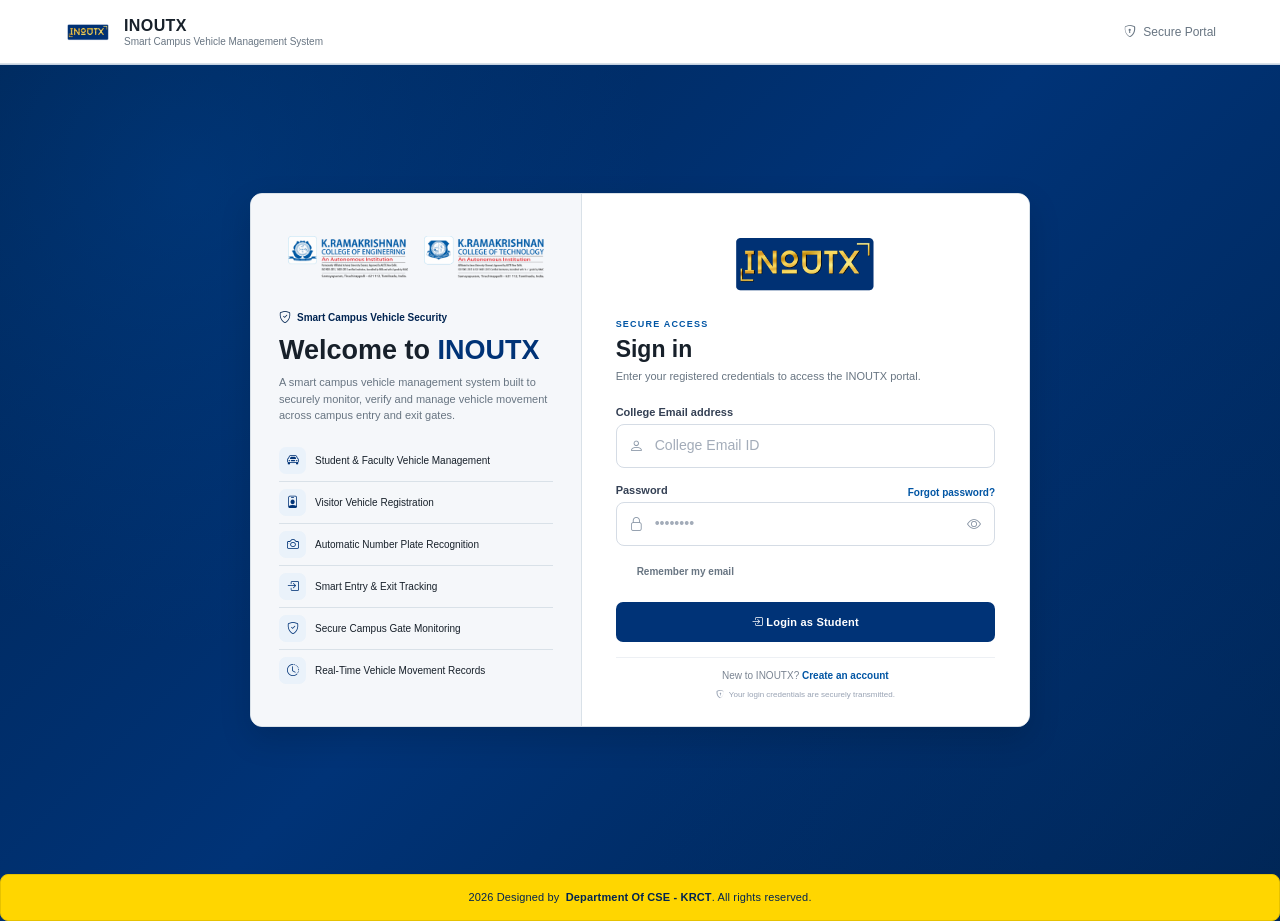
<file: Frontend/html/login.html>
<!DOCTYPE html>
<html lang="en">

<head>

  <meta charset="UTF-8">
  <meta name="viewport" content="width=device-width, initial-scale=1.0">

  <meta name="description" content="INOUTX Smart Campus Vehicle Management System Login">

  <title>Login | INOUTX</title>


  <!-- =====================================================
       BOOTSTRAP
       ===================================================== -->

  <link rel="stylesheet" href="../assets/css/bootstrap.min.css">


  <!-- =====================================================
       BOOTSTRAP ICONS
       ===================================================== -->

  <link rel="stylesheet" href="../assets/vendors/bootstrap-icons/bootstrap-icons.css">


  <!-- =====================================================
       MAIN CSS
       ===================================================== -->

  <link rel="stylesheet" href="../assets/css/style.css">


  <!-- =====================================================
       FAVICON
       ===================================================== -->

  <link rel="icon" type="image/png" href="../assets/images/logo.PNG">


  <style>
    /* =====================================================
       ROOT
       ===================================================== */

    :root {

      --inoutx-primary: #003377;
      --inoutx-primary-dark: #002451;
      --inoutx-secondary: #0055a4;

      --inoutx-light: #f5f7fa;

      --inoutx-border: #d9e1e8;

      --inoutx-text: #17202a;
      --inoutx-muted: #687582;

      --inoutx-ring:
        0 0 0 3px rgba(0, 85, 164, 0.12);

    }


    /* =====================================================
       RESET
       ===================================================== */

    * {
      box-sizing: border-box;
    }


    html {

      width: 100%;

      min-height: 100%;

      margin: 0;

      padding: 0;

    }


    body.auth-body {

      width: 100%;

      min-height: 100vh;

      margin: 0;

      padding: 0;

      display: flex;

      flex-direction: column;

      font-family: Arial, sans-serif;

      background:

        radial-gradient(circle at 15% 20%,
          rgba(0, 74, 159, 0.35),
          transparent 35%),

        radial-gradient(circle at 85% 80%,
          rgba(0, 51, 119, 0.25),
          transparent 35%),

        linear-gradient(135deg,
          var(--inoutx-primary-dark),
          var(--inoutx-primary),
          var(--inoutx-primary-dark));

      color: var(--inoutx-text);

      overflow-x: clip;

    }


    /* =====================================================
       HEADER
       ===================================================== */

    .portal-header {

      width: 100%;

      min-height: 64px;

      padding: 0 5%;

      display: flex;

      align-items: center;

      justify-content: space-between;

      background: #ffffff;

      border-bottom:
        1px solid var(--inoutx-border);

      box-shadow:
        0 1px 0 rgba(219, 228, 239, 0.9);

      position: relative;

      z-index: 10;

    }


    .portal-brand {

      display: flex;

      align-items: center;

      gap: 12px;

      min-width: 0;

      color: var(--inoutx-text);

      text-decoration: none;

    }


    .portal-logo {

      flex-shrink: 0;

      display: flex;

      align-items: center;

      justify-content: center;

    }


    .portal-logo-image {

      width: 42px;

      height: 42px;

      object-fit: contain;

      display: block;

    }


    .portal-brand-text {

      min-width: 0;

    }


    .portal-brand-text strong {

      display: block;

      color: var(--inoutx-text);

      font-size: 16px;

      font-weight: 800;

      letter-spacing: 0.4px;

    }


    .portal-brand-text span {

      display: block;

      margin-top: 1px;

      color: var(--inoutx-muted);

      font-size: 10px;

      white-space: nowrap;

    }


    .portal-header-right {

      display: flex;

      align-items: center;

      gap: 7px;

      color: var(--inoutx-muted);

      font-size: 12px;

      flex-shrink: 0;

    }


    /* =====================================================
       MAIN AUTH AREA
       ===================================================== */

    .auth-page {

      width: 100%;

      flex: 1 0 auto;

      min-height: calc(100vh - 64px - 44px);

      padding: 20px 15px;

      display: flex;

      align-items: center;

      justify-content: center;

    }


    /* =====================================================
       MAIN LOGIN CARD
       ===================================================== */

    .login-wrapper {

      width: 100%;

      max-width: 780px;

      display: grid;

      grid-template-columns:
        0.85fr 1.15fr;

      background: #ffffff;

      border:
        1px solid var(--inoutx-border);

      border-radius: 12px;

      overflow: hidden;

      box-shadow:
        0 12px 32px rgba(0, 0, 0, 0.14);

    }


    /* =====================================================
       LEFT INFORMATION PANEL
       ===================================================== */

    .portal-information {

      position: relative;

      padding: 25px 28px;

      background: #f5f7fa;

      border-right:
        1px solid var(--inoutx-border);

      overflow: hidden;

    }


    .information-content {

      position: relative;

      z-index: 2;

    }


    /* =====================================================
       COLLEGE LOGOS
       ===================================================== */

    .college-card {

      width: 100%;

      min-height: 75px;

      margin-bottom: 14px;

      padding: 0;

      display: flex;

      align-items: center;

      justify-content: center;

      background: transparent;

      border: none;

    }


    .college-card-logos {

      width: 100%;

      display: flex;

      align-items: center;

      justify-content: center;

      gap: 16px;

    }


    .college-card-logo {

      width: 120px;

      height: 68px;

      object-fit: contain;

      display: block;

    }


    /* =====================================================
       LEFT CONTENT
       ===================================================== */

    .college-label {

      display: inline-flex;

      align-items: center;

      gap: 6px;

      margin-bottom: 12px;

      color: var(--inoutx-primary-dark);

      font-size: 10px;

      font-weight: 700;

    }


    .college-label i {

      font-size: 12px;

    }


    .information-content h1 {

      margin: 0 0 9px 0;

      color: var(--inoutx-text);

      font-size: 27px;

      line-height: 1.08;

      font-weight: 800;

    }


    .information-content h1 span {

      color: var(--inoutx-primary);

    }


    .information-subtitle {

      max-width: 350px;

      margin: 0 0 16px 0;

      color: var(--inoutx-muted);

      font-size: 11px;

      line-height: 1.5;

    }


    /* =====================================================
       FEATURE LIST
       ===================================================== */

    .feature-list {

      display: grid;

      gap: 0;

      max-width: 350px;

    }


    .feature-item {

      display: flex;

      align-items: center;

      gap: 9px;

      padding: 7px 0;

      border-bottom:
        1px solid var(--inoutx-border);

    }


    .feature-item:last-child {

      border-bottom: none;

    }


    .feature-icon {

      width: 27px;

      height: 27px;

      flex-shrink: 0;

      display: flex;

      align-items: center;

      justify-content: center;

      border-radius: 7px;

      background: #eaf2fa;

      color: var(--inoutx-primary);

      font-size: 12px;

    }


    .feature-item span {

      color: var(--inoutx-text);

      font-size: 10px;

      font-weight: 500;

    }


    /* =====================================================
       RIGHT LOGIN PANEL
       ===================================================== */

    .login-panel {

      padding: 28px 34px 25px;

      display: flex;

      flex-direction: column;

      justify-content: center;

      align-items: center;

      background: #ffffff;

      min-width: 0;

    }


    /* =====================================================
       INOUTX LOGO
       
       IMPORTANT:
       No fake bus icon.
       No background box.
       Bigger image logo.
       ===================================================== */

    .login-brand-wrap {

      width: 100%;

      display: flex;

      justify-content: center;

      align-items: center;

      margin-bottom: 16px;

    }


    .login-brand {

      width: 100%;

      display: flex;

      justify-content: center;

      align-items: center;

      background: transparent;

      border: none;

      box-shadow: none;

      padding: 0;

      margin: 0;

    }


    .login-brand-text {

      width: 100%;

      display: flex;

      justify-content: center;

      align-items: center;

    }


    .login-brand-title {

      width: 100%;

      display: flex;

      justify-content: center;

      align-items: center;

    }


    .login-brand-title img {

      width: 230px;

      max-width: 80%;

      height: auto;

      max-height: 100px;

      object-fit: contain;

      display: block;

    }


    /* =====================================================
       LOGIN HEADING
       ===================================================== */

    .login-heading {

      width: 100%;

      margin-bottom: 18px;

      text-align: left;

    }


    .login-heading .eyebrow {

      margin: 0 0 5px 0;

      color: var(--inoutx-secondary);

      font-size: 9px;

      font-weight: 700;

      letter-spacing: 1.2px;

      text-transform: uppercase;

    }


    .login-heading h2 {

      margin: 0 0 5px 0;

      color: var(--inoutx-text);

      font-size: 23px;

      font-weight: 750;

    }


    .login-heading p {

      margin: 0;

      color: var(--inoutx-muted);

      font-size: 11px;

      line-height: 1.45;

    }


    /* =====================================================
       FORM
       ===================================================== */

    #loginForm {

      width: 100%;

    }


    .form-label {

      margin-bottom: 6px;

      color: #344054;

      font-size: 11px;

      font-weight: 650;

    }


    .input-group-custom {

      position: relative;

      width: 100%;

    }


    .input-group-custom>i {

      position: absolute;

      left: 13px;

      top: 50%;

      transform:
        translateY(-50%);

      z-index: 3;

      color: #8b98a8;

      font-size: 14px;

      pointer-events: none;

    }


    .input-group-custom .form-control {

      padding-left: 38px;

      padding-right: 40px;

    }


    .form-control {

      width: 100%;

      min-height: 40px;

      border:
        1px solid var(--inoutx-border);

      border-radius: 7px;

      background: #ffffff;

      color: var(--inoutx-text);

      font-size: 11px;

      box-shadow: none;

      transition:
        border-color 0.2s ease,
        box-shadow 0.2s ease;

    }


    .form-control:focus {

      border-color:
        var(--inoutx-secondary);

      box-shadow:
        var(--inoutx-ring);

    }


    .form-control::placeholder {

      color: #a3acb9;

    }


    /* =====================================================
       PASSWORD BUTTON
       ===================================================== */

    .password-toggle {

      position: absolute;

      right: 9px;

      top: 50%;

      transform:
        translateY(-50%);

      z-index: 4;

      padding: 5px;

      border: none;

      background: transparent;

      color: #8995a5;

      cursor: pointer;

      line-height: 1;

    }


    .password-toggle:hover {

      color: var(--inoutx-primary);

    }


    /* =====================================================
       FORGOT LINK
       ===================================================== */

    .forgot-link {

      color:
        var(--inoutx-secondary);

      font-size: 10px;

      font-weight: 600;

      text-decoration: none;

    }


    .forgot-link:hover {

      text-decoration: underline;

    }


    /* =====================================================
       CHECKBOX
       ===================================================== */

    .form-check-input {

      cursor: pointer;

    }


    .form-check-input:checked {

      background-color:
        var(--inoutx-primary);

      border-color:
        var(--inoutx-primary);

    }


    .form-check-label {

      color:
        var(--inoutx-muted);

      font-size: 10px;

    }


    /* =====================================================
       ALERTS
       ===================================================== */

    #loginError,
    #loginSuccess {

      padding: 8px 10px;

      margin-bottom: 12px;

      border-radius: 6px;

      font-size: 10px;

      line-height: 1.35;

    }


    /* =====================================================
       LOGIN BUTTON
       ===================================================== */

    #loginButton {

      min-height: 40px;

      border: none;

      border-radius: 7px;

      background:
        var(--inoutx-primary);

      color: #ffffff;

      font-size: 11px;

      font-weight: 650;

      letter-spacing: 0.2px;

      box-shadow: none;

      transition:
        background 0.2s ease,
        transform 0.15s ease;

    }


    #loginButton:hover:not(:disabled) {

      background:
        var(--inoutx-primary-dark);

      transform:
        translateY(-1px);

    }


    #loginButton:disabled {

      opacity: 0.75;

      cursor: not-allowed;

    }


    /* =====================================================
       REGISTER
       ===================================================== */

    .auth-footer {

      width: 100%;

      margin-top: 15px;

      padding-top: 12px;

      border-top:
        1px solid #edf0f4;

      text-align: center;

      color: #7a8492;

      font-size: 10px;

    }


    .auth-footer a {

      color:
        var(--inoutx-secondary);

      font-weight: 650;

      text-decoration: none;

    }


    .auth-footer a:hover {

      text-decoration: underline;

    }


    /* =====================================================
       SECURITY
       ===================================================== */

    .security-note {

      width: 100%;

      margin-top: 9px;

      text-align: center;

      color: #98a2b3;

      font-size: 8px;

      line-height: 1.35;

    }


    .security-note i {

      margin-right: 3px;

    }


    /* =====================================================
       COPYRIGHT FOOTER
       ===================================================== */

    .auth-copyright {

      width: 100%;

      min-height: 44px;

      display: flex;

      align-items: center;

      justify-content: center;

      padding: 7px 12px;

      background:
        rgba(0, 36, 81, 0.94);

      border-top:
        1px solid rgba(255, 255, 255, 0.10);

      color:
        rgba(255, 255, 255, 0.60);

      font-size: 8px;

      line-height: 1.35;

      letter-spacing: 0.15px;

      flex: 0 0 auto;

      text-align: center;

    }


    .auth-copyright strong {

      margin-left: 3px;

      color:
        rgba(255, 255, 255, 0.82);

      font-weight: 600;

    }


    /* =====================================================
       LARGE LAPTOP
       ===================================================== */

    @media (min-width: 1200px) {

      .login-wrapper {

        max-width: 780px;

      }

      .login-brand-title img {

        width: 205px;

        max-height: 80px;

      }

    }


    /* =====================================================
       TABLET
       ===================================================== */

    @media (max-width: 900px) {

      .auth-page {

        min-height: auto;

        padding:
          25px 18px 45px;

        align-items: flex-start;

      }


      .login-wrapper {

        max-width: 650px;

        grid-template-columns: minmax(0, 0.85fr) minmax(0, 1.15fr);

      }


      .portal-information {

        padding: 25px;

        border-right: none;

        border-bottom:
          1px solid var(--inoutx-border);

      }


      .college-card {

        min-height: 75px;

      }


      .college-card-logo {

        width: 125px;

        height: 68px;

      }


      .information-subtitle {

        max-width: 100%;

      }


      .feature-list {

        max-width: 100%;

        grid-template-columns:
          1fr 1fr;

        column-gap: 20px;

      }


      .login-panel {

        padding:
          28px 32px 28px;

      }


      .login-brand-title img {

        width: 180px;

        max-height: 70px;

      }

    }


    /* =====================================================
       MOBILE
       ===================================================== */

    @media (max-width: 600px) {

      body.auth-body {

        overflow-x: hidden;
        padding-bottom: 0;

      }


      .portal-header {

        min-height: 58px;
        padding: 0 15px;

      }


      .portal-logo-image {

        width: 36px;
        height: 36px;

      }


      .portal-brand {

        gap: 9px;

      }


      .portal-brand-text strong {

        font-size: 14px;

      }


      .portal-brand-text span {

        display: none;

      }


      .portal-header-right {

        display: none;

      }


      .auth-page {

        min-height: 0;
        padding: 15px 10px 24px;
        align-items: flex-start;

      }


      .login-wrapper {

        width: min(100%, 420px);
        max-width: 100%;
        grid-template-columns: 1fr;
        border-radius: 10px;
        box-shadow: 0 10px 25px rgba(0, 0, 0, 0.13);

      }


      .portal-information {

        padding: 18px 14px;
        border-right: none;
        border-bottom: 1px solid var(--inoutx-border);

      }


      .college-card {

        min-height: 65px;
        margin-bottom: 12px;

      }


      .college-card-logos {

        gap: 10px;

      }


      .college-card-logo {

        width: 100%;
        max-width: 108px;
        height: 58px;

      }


      .college-label {

        margin-bottom: 10px;
        font-size: 9px;

      }


      .information-content h1 {

        font-size: clamp(18px, 4.8vw, 24px);
        line-height: 1.1;
        margin-bottom: 8px;

      }


      .information-subtitle {

        margin-bottom: 0;
        font-size: clamp(8px, 2vw, 11px);
        line-height: 1.5;

      }


      .feature-list {

        display: grid;
        grid-template-columns: repeat(2, minmax(0, 1fr));
        column-gap: 12px;
        row-gap: 6px;
        max-width: 100%;
        margin-top: 12px;

      }


      .feature-item {

        min-width: 0;
        gap: 6px;
        padding: 6px 0;

      }


      .feature-icon {

        width: 24px;
        height: 24px;
        font-size: 11px;

      }


      .feature-item span {

        min-width: 0;
        font-size: 9px;
        line-height: 1.25;
        word-break: break-word;

      }


      .login-panel {

        width: 100%;
        padding: 22px 14px 20px;
        align-items: stretch;

      }


      .login-brand-wrap {

        margin-bottom: 12px;

      }


      .login-brand-title {

        width: 100%;

      }


      .login-brand-title img {

        width: 100%;
        max-width: 170px;
        max-height: 60px;
        margin: 0 auto;

      }


      .login-heading {

        margin-bottom: 17px;
        width: 100%;

      }


      .login-heading h2 {

        font-size: clamp(17px, 4.8vw, 22px);

      }


      .login-heading p {

        font-size: clamp(8px, 2vw, 11px);

      }


      #loginForm {

        width: 100%;

      }


      .d-flex.justify-content-between.align-items-center {

        flex-wrap: wrap;
        row-gap: 8px;

      }


      .forgot-link {

        margin-left: auto;

      }


      .form-control {

        width: 100%;
        min-height: 44px;
        font-size: 11px;

      }


      #loginButton {

        width: 100%;
        min-height: 44px;

      }


      .auth-footer {

        margin-top: 12px;
        padding-top: 11px;

      }


      .security-note {

        margin-top: 9px;
        font-size: 7px;

      }

    }


    /* =====================================================
       SMALL MOBILE
       ===================================================== */

    @media (max-width: 400px) {

      .portal-header {

        padding: 0 12px;

      }


      .portal-brand-text strong {

        font-size: 13px;

      }


      .auth-page {

        padding: 12px 8px 35px;

      }


      .portal-information {

        padding: 15px 9px;

      }


      .college-card-logo {

        width: 100%;
        max-width: 96px;
        height: 52px;

      }


      .information-content h1 {

        font-size: clamp(16px, 5.5vw, 22px);

      }


      .login-panel {

        padding: 18px 9px 18px;

      }


      .login-brand-title img {

        width: 100%;
        max-width: 145px;
        max-height: 55px;

      }


      .login-heading h2 {

        font-size: clamp(16px, 5.5vw, 21px);

      }


      .login-heading p {

        font-size: 10px;

      }


      .auth-copyright {

        min-height: 44px;
        padding-inline: 10px;
        font-size: 8px;

      }

    }


    /* =====================================================
       VERY SMALL MOBILE
       ===================================================== */

    @media (max-width: 340px) {

      .portal-brand {

        gap: 7px;

      }


      .portal-logo-image {

        width: 32px;
        height: 32px;

      }


      .portal-brand-text strong {

        font-size: 12px;

      }


      .portal-information {

        padding: 13px 7px;

      }


      .college-card-logos {

        gap: 3px;

      }


      .college-card-logo {

        width: 100%;
        max-width: 88px;
        height: 48px;

      }


      .information-content h1 {

        font-size: clamp(15px, 5.8vw, 20px);

      }


      .login-panel {

        padding: 16px 7px 16px;

      }


      .login-brand-title img {

        width: 100%;
        max-width: 135px;
        max-width: 70%;

      }


      .login-heading h2 {

        font-size: clamp(15px, 5.8vw, 21px);

      }

    }

    /* =========================================================
   INOUTX — MOBILE LOGIN UI ONLY
   Desktop layout remains unchanged
   ========================================================= */

    @media (max-width: 768px) {

      /* -----------------------------------------------------
       PAGE
       ----------------------------------------------------- */

      html,
      body {
        width: 100%;
        min-height: 100%;
        margin: 0;
        padding: 0;
        overflow-x: hidden;
      }

      body.auth-body {
        min-height: 100vh;
        background: #063b78;
      }


      /* -----------------------------------------------------
       HIDE DESKTOP HEADER
       ----------------------------------------------------- */

      .portal-header {
        display: none !important;
      }


      /* -----------------------------------------------------
       MAIN PAGE
       ----------------------------------------------------- */

      .auth-page {
        width: 100%;
        min-height: calc(100vh - 55px);

        padding: 28px 12px 28px;

        display: block;

        background: #063b78;
      }


      /* -----------------------------------------------------
       MAIN LOGIN WRAPPER
       ----------------------------------------------------- */

      .login-wrapper {
        width: 100%;
        max-width: 650px;

        margin: 0 auto;

        display: flex;
        flex-direction: column;

        background: transparent;

        border: 0;
        border-radius: 0;

        box-shadow: none;

        overflow: visible;
      }


      /* =====================================================
       TOP INFORMATION AREA
       ===================================================== */

      .portal-information {
        width: 100%;

        padding: 0 10px 22px;

        background: transparent;

        border: 0;

        text-align: center;
      }


      .information-content {
        width: 100%;
        max-width: 600px;

        margin: 0 auto;
      }


      /* -----------------------------------------------------
       COLLEGE LOGOS
       ----------------------------------------------------- */

      .college-card {
        width: 100%;

        margin: 0 auto 15px;

        padding: 0;

        background: transparent;

        border: 0;
        box-shadow: none;
      }


      .college-card-logos {
        width: 100%;

        display: flex;

        justify-content: center;
        align-items: center;

        gap: 8px;
      }


      .college-card-logo {
        width: 165px;
        max-width: 43vw;

        height: 65px;

        object-fit: contain;

        background: #ffffff;

        border-radius: 7px;

        padding: 3px;

        box-shadow: none;
      }


      /* -----------------------------------------------------
       SECURITY TEXT
       ----------------------------------------------------- */

      .college-label {
        display: flex;

        justify-content: center;
        align-items: center;

        margin: 0 0 8px;

        color: #ffffff;

        font-size: 10px;

        font-weight: 700;

        line-height: 1.3;
      }


      .college-label i {
        color: #ffffff;
      }


      /* -----------------------------------------------------
       WELCOME
       ----------------------------------------------------- */

      .information-content h1 {
        margin: 0 0 7px;

        color: #ffffff;

        font-size: 30px;

        font-weight: 800;

        line-height: 1.1;

        text-align: center;
      }


      .information-content h1 span {
        color: #ffd21c;
      }


      .information-subtitle {
        width: 100%;

        max-width: 480px;

        margin: 0 auto;

        color: rgba(255, 255, 255, 0.82);

        font-size: 10px;

        line-height: 1.55;

        text-align: center;
      }


      /* -----------------------------------------------------
       HIDE EXTRA DESKTOP CONTENT
       ----------------------------------------------------- */

      .feature-list {
        display: none !important;
      }


      /* =====================================================
       WHITE LOGIN CONTAINER
       ===================================================== */

      .login-panel {
        width: 100%;

        max-width: 650px;

        margin: 0 auto;

        padding: 24px 16px 22px;

        display: flex;

        flex-direction: column;

        background: #ffffff;

        border: 0;

        border-radius: 30px;

        box-shadow:
          0 12px 30px rgba(0, 30, 70, 0.15);

        min-width: 0;
      }


      /* =====================================================
       INOUTX LOGO
       ===================================================== */

      .login-brand-wrap {
        width: 100%;

        display: flex;

        justify-content: center;
        align-items: center;

        margin: 0 0 14px;
      }


      .login-brand {
        width: 100%;

        padding: 0;

        margin: 0;

        background: transparent;

        border: 0;

        box-shadow: none;
      }


      .login-brand-title {
        width: 100%;

        display: flex;

        justify-content: center;
        align-items: center;
      }


      .login-brand-title img {
        width: 150px;

        max-width: 65%;

        height: auto;

        max-height: 65px;

        object-fit: contain;

        display: block;

        margin: 0 auto;
      }


      /* =====================================================
       LOGIN FORM CARD
       ===================================================== */

      .login-panel>.login-heading,
      .login-panel>#loginForm,
      .login-panel>.auth-footer,
      .login-panel>.security-note {
        width: 100%;
      }


      /* -----------------------------------------------------
       LOGIN HEADING
       ----------------------------------------------------- */

      .login-heading {
        margin: 0 0 18px;

        text-align: left;
      }


      .login-heading .eyebrow {
        margin-bottom: 7px;

        color: #0065ad;

        font-size: 10px;

        font-weight: 800;

        letter-spacing: 1.5px;

        text-transform: uppercase;
      }


      .login-heading h2 {
        margin: 0 0 7px;

        color: #172b43;

        font-size: 29px;

        font-weight: 800;

        line-height: 1.1;
      }


      .login-heading p {
        margin: 0;

        color: #728096;

        font-size: 11px;

        line-height: 1.5;
      }


      /* =====================================================
       FORM
       ===================================================== */

      #loginForm {
        width: 100%;
      }


      /* -----------------------------------------------------
       LABELS
       ----------------------------------------------------- */

      .form-label {
        margin-bottom: 7px;

        color: #26394f;

        font-size: 12px;

        font-weight: 700;
      }


      /* -----------------------------------------------------
       EMAIL / PASSWORD INPUT
       ----------------------------------------------------- */

      .input-group-custom {
        width: 100%;

        position: relative;
      }


      .input-group-custom>i {
        left: 14px;

        color: #91a0b1;

        font-size: 15px;

        z-index: 2;
      }


      .input-group-custom .form-control {
        width: 100%;

        height: 49px;

        min-height: 49px;

        padding-left: 42px;
        padding-right: 44px;

        background: #eaf2ff;

        border: 1px solid #d4deeb;

        border-radius: 10px;

        color: #172b43;

        font-size: 12px;

        box-shadow: none;
      }


      .input-group-custom .form-control:focus {
        background: #ffffff;

        border-color: #1971b8;

        box-shadow:
          0 0 0 3px rgba(25, 113, 184, .12);
      }


      /* -----------------------------------------------------
       PASSWORD EYE
       ----------------------------------------------------- */

      .password-toggle {
        position: absolute;

        right: 8px;
        top: 50%;

        transform: translateY(-50%);

        width: 35px;
        height: 35px;

        display: flex;

        align-items: center;
        justify-content: center;

        padding: 0;

        border: 0;

        background: transparent;

        color: #94a2b2;

        cursor: pointer;
      }


      .password-toggle i {
        font-size: 17px;
      }


      /* =====================================================
       FORGOT PASSWORD
       ===================================================== */

      .d-flex.justify-content-between.align-items-center {
        width: 100%;

        display: flex !important;

        flex-direction: row;

        align-items: center !important;

        justify-content: space-between !important;
      }


      .forgot-link {
        color: #005da9;

        font-size: 10px;

        font-weight: 700;

        white-space: nowrap;

        text-decoration: none;
      }


      /* =====================================================
       REMEMBER EMAIL
       ===================================================== */

      .form-check {
        margin-top: 3px;

        margin-bottom: 20px !important;

        display: flex;

        align-items: center;

        gap: 7px;
      }


      .form-check-input {
        width: 16px;

        height: 16px;

        margin: 0;

        flex-shrink: 0;

        accent-color: #063b78;
      }


      .form-check-label {
        color: #68778a;

        font-size: 11px;
      }


      /* =====================================================
       LOGIN BUTTON
       ===================================================== */

      #loginButton {
        width: 100%;

        height: 49px;

        min-height: 49px;

        display: flex;

        align-items: center;
        justify-content: center;

        gap: 7px;

        border: 0;

        border-radius: 10px;

        background: #063b78;

        color: #ffffff;

        font-size: 13px;

        font-weight: 700;

        box-shadow:
          0 5px 12px rgba(6, 59, 120, .18);

        transition: .2s ease;
      }


      #loginButton:hover {
        background: #022b5b;
      }


      #loginButton:active {
        transform: scale(.985);
      }


      #loginButton:disabled {
        opacity: .7;

        cursor: not-allowed;
      }


      /* =====================================================
       ERROR / SUCCESS
       ===================================================== */

      #loginError,
      #loginSuccess {
        width: 100%;

        margin-bottom: 14px;

        padding: 9px 10px;

        border-radius: 8px;

        font-size: 10px;

        line-height: 1.4;
      }


      /* =====================================================
       CREATE ACCOUNT
       ===================================================== */

      .auth-footer {
        margin-top: 18px;

        padding-top: 15px;

        border-top: 1px solid #e8edf3;

        color: #7a8798;

        font-size: 10px;

        text-align: center;
      }


      .auth-footer a {
        color: #005da9;

        font-weight: 700;

        text-decoration: none;
      }


      /* =====================================================
       SECURITY NOTE
       ===================================================== */

      .security-note {
        margin-top: 11px;

        color: #9aa5b4;

        font-size: 9px;

        line-height: 1.4;

        text-align: center;
      }


      .security-note i {
        margin-right: 3px;
      }


      /* =====================================================
       YELLOW FOOTER
       ===================================================== */

      .auth-copyright {
        width: 100%;

        min-height: 55px;

        padding: 10px 12px;

        display: flex;

        align-items: center;

        justify-content: center;

        background: #ffd21c;

        border: 0;

        color: #092f62;

        font-size: 9px;

        line-height: 1.4;

        text-align: center;
      }


      .auth-copyright strong {
        color: #092f62;

        font-weight: 800;
      }

    }


    /* =========================================================
   480px AND BELOW
   ========================================================= */

    @media (max-width: 480px) {

      .auth-page {
        padding: 25px 10px 24px;
      }


      .college-card-logo {
        width: 145px;

        max-width: 44vw;

        height: 60px;
      }


      .information-content h1 {
        font-size: 27px;
      }


      .information-subtitle {
        max-width: 390px;

        font-size: 9.5px;
      }


      .login-panel {
        padding:
          23px 15px 21px;

        border-radius: 28px;
      }


      .login-brand-title img {
        width: 145px;
      }


      .login-heading h2 {
        font-size: 27px;
      }


      .login-heading p {
        font-size: 10.5px;
      }

    }


    /* =========================================================
   390px AND BELOW
   ========================================================= */

    @media (max-width: 390px) {

      body.auth-body {
        background:
          linear-gradient(180deg,
            #063b78 0,
            #063b78 300px,
            #f4f7fb 300px,
            #f4f7fb 100%);
      }


      .auth-page {
        padding:
          22px 7px 20px;
      }


      .college-card-logos {
        gap: 5px;
      }


      .college-card-logo {
        width: 132px;

        height: 55px;
      }


      .college-label {
        font-size: 9px;
      }


      .information-content h1 {
        font-size: 24px;
      }


      .information-subtitle {
        font-size: 9px;

        max-width: 350px;
      }


      .login-panel {
        padding:
          21px 13px 19px;

        border-radius: 25px;
      }


      .login-brand-title img {
        width: 135px;
      }


      .login-heading h2 {
        font-size: 24px;
      }


      .login-heading p {
        font-size: 10px;
      }


      .input-group-custom .form-control {
        height: 47px;

        min-height: 47px;

        font-size: 11px;
      }


      #loginButton {
        height: 47px;

        min-height: 47px;

        font-size: 12px;
      }


      .auth-copyright {
        min-height: 50px;

        font-size: 8px;
      }

    }


    /* =========================================================
   350px AND BELOW
   ========================================================= */

    @media (max-width: 350px) {

      .auth-page {
        padding-left: 5px;
        padding-right: 5px;
      }


      .college-card-logo {
        width: 115px;

        height: 50px;
      }


      .information-content h1 {
        font-size: 21px;
      }


      .information-subtitle {
        font-size: 8px;
      }


      .login-panel {
        padding:
          18px 11px 17px;

        border-radius: 22px;
      }


      .login-brand-title img {
        width: 125px;
      }


      .login-heading h2 {
        font-size: 22px;
      }


      .login-heading p {
        font-size: 9px;
      }


      .input-group-custom .form-control {
        height: 44px;

        min-height: 44px;

        padding-left: 38px;

        font-size: 10px;
      }


      #loginButton {
        height: 45px;

        min-height: 45px;

        font-size: 11px;
      }


      .auth-footer {
        font-size: 9px;
      }


      .security-note {
        font-size: 8px;
      }


      .auth-copyright {
        font-size: 7.5px;
      }

    }



    /* =====================================================
       FINAL MOBILE FOOTER FIX
       Full yellow rectangle + single-line text
       ===================================================== */

    @media (max-width: 768px) {

      html,
      body,
      body.auth-body {
        width: 100%;
        min-height: 100%;
        margin: 0 !important;
        padding: 0 !important;
        background: #063b78 !important;
      }

      .auth-page {
        width: 100%;
        margin: 0 !important;
        padding-bottom: 24px !important;
        background: #063b78 !important;
      }

      .auth-copyright {
        width: 100% !important;
        min-width: 100% !important;
        min-height: 52px !important;
        height: 52px !important;
        margin: 0 !important;
        padding: 0 8px !important;
        box-sizing: border-box !important;

        display: flex !important;
        align-items: center !important;
        justify-content: center !important;

        background: #ffd21c !important;
        border: 0 !important;
        border-top: 0 !important;
        border-radius: 0 !important;
        box-shadow: none !important;

        color: #092f62 !important;
        font-size: 9px !important;
        line-height: 1 !important;
        letter-spacing: 0 !important;
        text-align: center !important;
        white-space: nowrap !important;
        overflow: hidden !important;

        flex: 0 0 52px !important;
      }

      .auth-copyright span {
        display: block !important;
        width: 100% !important;
        margin: 0 !important;
        padding: 0 !important;
        white-space: nowrap !important;
        text-align: center !important;
      }

      .auth-copyright strong {
        margin: 0 2px !important;
        color: #092f62 !important;
        font-weight: 800 !important;
        white-space: nowrap !important;
      }
    }

    @media (max-width: 380px) {
      .auth-copyright {
        min-height: 48px !important;
        height: 48px !important;
        flex-basis: 48px !important;
        font-size: 7.5px !important;
        padding: 0 5px !important;
      }
    }


    /* =====================================================
       MOBILE FINAL TUNING
       Single-line welcome + smaller sign-in box
       ===================================================== */

    @media (max-width: 768px) {

      .information-content h1 {
        white-space: nowrap !important;
        font-size: clamp(22px, 6.2vw, 30px) !important;
        line-height: 1 !important;
        margin-bottom: 8px !important;
      }

      .information-content h1 span {
        display: inline !important;
      }

      .login-panel {
        width: calc(100% - 24px) !important;
        max-width: 590px !important;
        margin: 0 auto !important;
        padding: 18px 14px 16px !important;
        border-radius: 24px !important;
        box-shadow: 0 9px 24px rgba(0, 30, 70, 0.14) !important;
      }

      .login-brand-wrap {
        margin-bottom: 9px !important;
      }

      .login-brand-title img {
        width: 130px !important;
        max-height: 55px !important;
      }

      .login-heading {
        margin-bottom: 13px !important;
      }

      .login-heading .eyebrow {
        margin-bottom: 4px !important;
        font-size: 9px !important;
      }

      .login-heading h2 {
        margin-bottom: 4px !important;
        font-size: 23px !important;
        line-height: 1.1 !important;
      }

      .login-heading p {
        font-size: 10px !important;
        line-height: 1.35 !important;
      }

      .form-label {
        margin-bottom: 5px !important;
        font-size: 10px !important;
      }

      .mb-3 {
        margin-bottom: 12px !important;
      }

      .input-group-custom .form-control {
        height: 44px !important;
        min-height: 44px !important;
        font-size: 11px !important;
      }

      .form-check {
        margin-top: 0 !important;
        margin-bottom: 14px !important;
      }

      #loginButton {
        height: 45px !important;
        min-height: 45px !important;
        font-size: 12px !important;
      }

      .auth-footer {
        margin-top: 13px !important;
        padding-top: 11px !important;
      }

      .security-note {
        margin-top: 8px !important;
      }
    }

    @media (max-width: 390px) {

      .information-content h1 {
        font-size: 21px !important;
      }

      .login-panel {
        width: calc(100% - 16px) !important;
        padding: 16px 12px 14px !important;
        border-radius: 21px !important;
      }

      .login-brand-title img {
        width: 120px !important;
        max-height: 50px !important;
      }

      .login-heading h2 {
        font-size: 21px !important;
      }

      .input-group-custom .form-control {
        height: 42px !important;
        min-height: 42px !important;
      }

      #loginButton {
        height: 43px !important;
        min-height: 43px !important;
      }
    }
  </style>

</head>



<body class="auth-body login-page">


  <!-- =====================================================
       HEADER
       ===================================================== -->

  <header class="portal-header">


    <a href="index.html" class="portal-brand">


      <div class="portal-logo">

        <img src="../assets/images/logo.PNG" alt="INOUTX Project Logo" class="portal-logo-image">

      </div>


      <div class="portal-brand-text">

        <strong>
          INOUTX
        </strong>

        <span>
          Smart Campus Vehicle Management System
        </span>

      </div>


    </a>


    <div class="portal-header-right">

      <i class="bi bi-shield-lock"></i>

      Secure Portal

    </div>


  </header>



  <!-- =====================================================
       MAIN
       ===================================================== -->

  <main class="auth-page">


    <section class="login-wrapper">


      <!-- =================================================
           LEFT INFORMATION PANEL
           ================================================= -->

      <div class="portal-information">


        <div class="information-content">


          <!-- COLLEGE LOGOS -->

          <div class="college-card">


            <div class="college-card-logos">


              <img class="college-card-logo" src="../assets/images/krce_logo.png" alt="KRCE Logo">


              <img class="college-card-logo" src="../assets/images/krct_logo.png" alt="KRCT Logo">


            </div>


          </div>



          <!-- LABEL -->

          <div class="college-label">

            <i class="bi bi-shield-check"></i>

            Smart Campus Vehicle Security

          </div>



          <!-- TITLE -->

          <h1>

            Welcome to <span>INOUTX</span>

          </h1>



          <!-- DESCRIPTION -->

          <p class="information-subtitle">

            A smart campus vehicle management system
            built to securely monitor, verify and manage
            vehicle movement across campus entry and exit gates.

          </p>



          <!-- FEATURES -->

          <div class="feature-list">


            <div class="feature-item">

              <div class="feature-icon">

                <i class="bi bi-car-front"></i>

              </div>

              <span>
                Student &amp; Faculty Vehicle Management
              </span>

            </div>


            <div class="feature-item">

              <div class="feature-icon">

                <i class="bi bi-person-badge"></i>

              </div>

              <span>
                Visitor Vehicle Registration
              </span>

            </div>


            <div class="feature-item">

              <div class="feature-icon">

                <i class="bi bi-camera"></i>

              </div>

              <span>
                Automatic Number Plate Recognition
              </span>

            </div>


            <div class="feature-item">

              <div class="feature-icon">

                <i class="bi bi-box-arrow-in-right"></i>

              </div>

              <span>
                Smart Entry &amp; Exit Tracking
              </span>

            </div>


            <div class="feature-item">

              <div class="feature-icon">

                <i class="bi bi-shield-check"></i>

              </div>

              <span>
                Secure Campus Gate Monitoring
              </span>

            </div>


            <div class="feature-item">

              <div class="feature-icon">

                <i class="bi bi-clock-history"></i>

              </div>

              <span>
                Real-Time Vehicle Movement Records
              </span>

            </div>


          </div>


        </div>


      </div>



      <!-- =================================================
           RIGHT LOGIN PANEL
           ================================================= -->

      <div class="login-panel">


        <!-- =================================================
             INOUTX IMAGE LOGO
             NO BUS ICON
             NO BACKGROUND BOX
             ================================================= -->

        <div class="login-brand-wrap">


          <div class="login-brand">


            <div class="login-brand-text">


              <div class="login-brand-title">


                <img src="../assets/images/logo.PNG" alt="INOUTX Project Logo">


              </div>


            </div>


          </div>


        </div>



        <!-- =================================================
             LOGIN HEADING
             ================================================= -->

        <div class="login-heading">


          <p class="eyebrow">
            Secure Access
          </p>


          <h2>
            Sign in
          </h2>


          <p>
            Enter your registered credentials
            to access the INOUTX portal.
          </p>


        </div>



        <!-- =================================================
             LOGIN FORM
             ================================================= -->

        <form id="loginForm" class="needs-validation" novalidate autocomplete="on">


          <!-- EMAIL -->

          <div class="mb-3">


            <label class="form-label" for="loginEmail">

              College Email address

            </label>


            <div class="input-group-custom">


              <i class="bi bi-person"></i>


              <input class="form-control" id="loginEmail" name="email" type="text" placeholder="College Email ID"
                autocomplete="username" required>


            </div>


            <div class="invalid-feedback">

              Enter your College email address.

            </div>


          </div>



          <!-- PASSWORD -->

          <div class="mb-3">


            <div class="d-flex justify-content-between align-items-center">


              <label class="form-label" for="loginPassword">

                Password

              </label>


              <a class="forgot-link" href="forgot-password.html">

                Forgot password?

              </a>


            </div>


            <div class="input-group-custom">


              <i class="bi bi-lock"></i>


              <input class="form-control" id="loginPassword" name="password" type="password" placeholder="••••••••"
                minlength="6" autocomplete="current-password" required>


              <button type="button" class="password-toggle" id="passwordToggle" aria-label="Show password">


                <i id="passwordToggleIcon" class="bi bi-eye">
                </i>


              </button>


            </div>


            <div class="invalid-feedback">

              Password must be at least 6 characters.

            </div>


          </div>



          <!-- REMEMBER ME -->

          <div class="form-check mb-3">


            <input class="form-check-input" type="checkbox" id="rememberMe">


            <label class="form-check-label" for="rememberMe">

              Remember my email

            </label>


          </div>



          <!-- ERROR -->

          <div id="loginError" class="alert alert-danger d-none" role="alert">
          </div>



          <!-- SUCCESS -->

          <div id="loginSuccess" class="alert alert-success d-none" role="alert">
          </div>



          <!-- LOGIN BUTTON -->

          <button id="loginButton" class="btn btn-primary w-100" type="submit">


            <i id="loginIcon" class="bi bi-box-arrow-in-right" aria-hidden="true">
            </i>


            <span id="loginButtonText">

              Login as Student

            </span>


          </button>


        </form>



        <!-- =================================================
             REGISTER
             ================================================= -->

        <div class="auth-footer">

          New to INOUTX?

          <a href="register.html">

            Create an account

          </a>

        </div>



        <!-- =================================================
             SECURITY
             ================================================= -->

        <div class="security-note">

          <i class="bi bi-shield-lock"></i>

          Your login credentials are securely transmitted.

        </div>


      </div>


    </section>


  </main>



  <!-- =====================================================
       FIXED FOOTER
       ===================================================== -->

  <footer class="auth-copyright">
    <span>2026 Designed by <strong>Department Of CSE - KRCT</strong>. All rights reserved.</span>
  </footer>



  <!-- =====================================================
       BOOTSTRAP JS
       ===================================================== -->

  <script src="../assets/js/bootstrap.bundle.min.js"></script>


  <!-- =====================================================
       MAIN JS
       ===================================================== -->

  <script src="../assets/js/main.js"></script>


  <!-- =====================================================
       LOGIN SCRIPT
       ===================================================== -->

  <script>

    document.addEventListener(
      "contextmenu",
      function (event) {
        event.preventDefault();
      }
    );

    document.addEventListener(
      "DOMContentLoaded",
      function () {


        /* =================================================
           ELEMENTS
           ================================================= */

        const loginForm =
          document.getElementById("loginForm");


        const loginEmail =
          document.getElementById("loginEmail");


        const loginPassword =
          document.getElementById("loginPassword");


        const loginButton =
          document.getElementById("loginButton");


        const loginButtonText =
          document.getElementById("loginButtonText");


        const loginIcon =
          document.getElementById("loginIcon");


        const loginError =
          document.getElementById("loginError");


        const loginSuccess =
          document.getElementById("loginSuccess");


        const rememberMe =
          document.getElementById("rememberMe");


        const passwordToggle =
          document.getElementById("passwordToggle");


        const passwordToggleIcon =
          document.getElementById(
            "passwordToggleIcon"
          );

        if (
          new URLSearchParams(window.location.search).get("unauthorized") === "1"
        ) {
          loginError.textContent =
            "You are not authorized to access this webpage.";
          loginError.classList.remove("d-none");
        }



        /* =================================================
           PASSWORD SHOW / HIDE
           ================================================= */

        if (passwordToggle) {

          passwordToggle.addEventListener(
            "click",
            function () {


              const isPassword =
                loginPassword.type === "password";


              loginPassword.type =
                isPassword
                  ? "text"
                  : "password";


              passwordToggleIcon.className =
                isPassword
                  ? "bi bi-eye-slash"
                  : "bi bi-eye";


              passwordToggle.setAttribute(
                "aria-label",
                isPassword
                  ? "Hide password"
                  : "Show password"
              );


            }
          );

        }



        /* =================================================
           LOGIN
           ================================================= */

        if (loginForm) {

          loginForm.addEventListener(
            "submit",
            async function (event) {


              event.preventDefault();

              event.stopPropagation();



              /* VALIDATION */

              if (!loginForm.checkValidity()) {

                loginForm.classList.add(
                  "was-validated"
                );

                return;

              }



              /* CLEAR ALERTS */

              loginError.classList.add(
                "d-none"
              );

              loginSuccess.classList.add(
                "d-none"
              );


              loginError.textContent = "";

              loginSuccess.textContent = "";

              loginError.classList.remove(
                "alert-warning"
              );

              loginError.classList.add(
                "alert-danger"
              );



              /* VALUES */

              const email =
                loginEmail.value
                  .trim()
                  .toLowerCase();


              const password =
                loginPassword.value;



              /* DISABLE BUTTON */

              loginButton.disabled = true;


              loginIcon.className =
                "bi bi-arrow-repeat";


              loginButtonText.textContent =
                "Signing in...";



              try {


                /* API REQUEST */

                const response =
                  await fetch(
                    "/api/login",
                    {

                      method: "POST",

                      headers: {

                        "Content-Type":
                          "application/json"

                      },

                      credentials: "include",

                      body:
                        JSON.stringify({

                          email: email,

                          password: password

                        })

                    }
                  );



                /* RESPONSE */

                let data = {};


                try {

                  data =
                    await response.json();

                }

                catch (jsonError) {

                  data = {};

                }







                /* LOGIN FAILED */

                if (
                  !response.ok ||
                  !data.success
                ) {


                  loginError.textContent =
                    data.error ||
                    "Invalid email or password.";

                  if (data.authorized === false) {
                    loginError.textContent =
                      "You are not authorized to access this webpage.";
                  }

                  const isApprovalNotice =
                    data.approval_status === "PENDING" ||
                    data.approval_status === "REJECTED";

                  loginError.classList.toggle(
                    "alert-warning",
                    isApprovalNotice
                  );

                  loginError.classList.toggle(
                    "alert-danger",
                    !isApprovalNotice
                  );

                  loginError.classList.remove(
                    "d-none"
                  );


                  loginButton.disabled =
                    false;


                  loginIcon.className =
                    "bi bi-box-arrow-in-right";


                  loginButtonText.textContent =
                    "Login as Student";


                  return;

                }



                /* LOGIN SUCCESS */







                loginSuccess.textContent =
                  "Login successful. Redirecting...";


                loginSuccess.classList.remove(
                  "d-none"
                );



                /* REMEMBER EMAIL */

                if (rememberMe.checked) {

                  localStorage.setItem(
                    "inoutx_remember_email",
                    email
                  );

                }

                else {

                  localStorage.removeItem(
                    "inoutx_remember_email"
                  );

                }



                /* SUCCESS BUTTON */

                loginIcon.className =
                  "bi bi-check-circle";


                loginButtonText.textContent =
                  "Login Successful";



                /* REDIRECT */

                setTimeout(
                  function () {

                    window.location.href =
                      "index.html";

                  },
                  500
                );


              }


              /* CONNECTION ERROR */

              catch (error) {





                loginError.textContent =
                  "Unable to connect to the INOUTX server. Make sure Flask is running.";


                loginError.classList.remove(
                  "d-none"
                );


                loginButton.disabled =
                  false;


                loginIcon.className =
                  "bi bi-box-arrow-in-right";


                loginButtonText.textContent =
                  "Login as Student";


              }


            }
          );

        }



        /* =================================================
           REMEMBERED EMAIL
           ================================================= */

        const rememberedEmail =
          localStorage.getItem(
            "inoutx_remember_email"
          );


        if (rememberedEmail) {

          loginEmail.value =
            rememberedEmail;


          rememberMe.checked =
            true;

        }


      }
    );

  </script>


</body>

</html>
</file>
<file: Frontend/assets/css/style.css>
:root {
  --sidebar-width: 280px;
  --sidebar-mini-width: 84px;

  /* Requested INOUTX enterprise visual system */
  --primary: #003377;
  --primary-dark: #002653;
  --primary-light: #004A9F;
  --secondary-blue: #004A9F;
  --very-light-blue: #EAF2FA;
  --background: #F4F7FA;
  --surface: #FFFFFF;
  --text: #17202A;
  --text-secondary: #5B6775;
  --border: #D5DCE5;
  --border-light: #E7ECF1;
  --success: #198754;
  --warning: #F0AD00;
  --danger: #C62828;
  --info: #0D6EFD;

  --admin-bg: #F4F7FA;
  --admin-surface: #FFFFFF;
  --admin-surface-soft: #F8FAFC;
  --admin-border: #D5DCE5;
  --admin-text: #17202A;
  --admin-muted: #5B6775;
  --admin-primary: #003377;
  --admin-primary-dark: #002653;
  --admin-primary-light: #004A9F;
  --admin-success: #198754;
  --admin-warning: #F0AD00;
  --admin-danger: #C62828;
  --admin-info: #0D6EFD;

  /* Sidebar and surface */
  --admin-sidebar: #003377;
  --admin-sidebar-soft: #004A9F;
  --admin-sidebar-text: #DCE7F3;
  --admin-sidebar-text-strong: #FFFFFF;
  --admin-sidebar-muted: #B8C8DE;
  --admin-sidebar-icon-bg: #EAF2FA;
  --admin-sidebar-icon: #FFFFFF;

  --admin-shadow-sm: 0 2px 8px rgba(0, 51, 119, 0.08);
  --admin-shadow: 0 4px 14px rgba(0, 51, 119, 0.10);
  --admin-shadow-lg: 0 8px 24px rgba(0, 51, 119, 0.12);
  --admin-ring: 0 0 0 3px rgba(0, 51, 119, 0.10);

  --admin-sidebar-border: rgba(255, 255, 255, 0.14);
  --admin-sidebar-shadow: 0 14px 34px rgba(0, 51, 119, 0.12);
}

* {
  box-sizing: border-box;
}

html {
  min-height: 100%;
}

body {
  min-height: 100vh;
  margin: 0;
 
  color: var(--text);
  font-family: Arial, sans-serif;
}

body.auth-body .auth-visual {
  display: none;
}

a {
  text-decoration: none;
}

.admin-shell {
  min-height: 100vh;
  background: var(--background);
}

h1,
h2,
h3,
h4,
h5,
h6,
.label,
.form-label,
.panel-title,
.section-title,
.page-heading-copy h1,
.page-heading h1 {
  font-family: Arial, sans-serif;
  color: var(--text);
}

.document-title,
.invoice-title,
.report-title {
  font-family: "Times New Roman", serif;
}

/* =========================
   SIDEBAR
   ========================= */

.admin-sidebar {
  position: fixed;
  inset: 0 auto 0 0;
  z-index: 1040;
  width: var(--sidebar-width);

  display: flex;
  flex-direction: column;

  overflow-x: hidden;
  overflow-y: auto;
  scrollbar-gutter: stable;

  background: var(--admin-sidebar);
  color: var(--admin-sidebar-text-strong);

  border-right: 1px solid var(--admin-sidebar-border);
  box-shadow: var(--admin-sidebar-shadow);

  transform: translateX(0);

  transition:
    width 0.2s ease,
    transform 0.2s ease;
}



/* =====================================================
   GLOBAL ADMIN PROFILE DROPDOWN
   Applies to ALL pages
===================================================== */

.admin-navbar .profile-button + .dropdown-menu,
.profile-button + .dropdown-menu {
    background: var(--surface) !important;
    border: 1px solid var(--border) !important;
    border-radius: 6px;
    box-shadow: var(--admin-shadow);
    padding: 8px;
    min-width: 170px;
    overflow: hidden;
}


/* =====================================================
   DROPDOWN ITEMS
===================================================== */

.admin-navbar .profile-button + .dropdown-menu .dropdown-item,
.profile-button + .dropdown-menu .dropdown-item {

    background: transparent !important;

    color: #374151;

    border-radius: 8px;

    padding: 10px 12px;

    font-size: 14px;

    transition:
        background 0.18s ease,
        color 0.18s ease;
}


/* =====================================================
   HOVER
===================================================== */

.admin-navbar .profile-button + .dropdown-menu .dropdown-item:hover,
.profile-button + .dropdown-menu .dropdown-item:hover {

    background: var(--very-light-blue) !important;

    color: var(--primary);
}


/* =====================================================
   ICONS
===================================================== */

.admin-navbar .profile-button + .dropdown-menu .dropdown-item i,
.profile-button + .dropdown-menu .dropdown-item i {

    color: var(--text-secondary);

    transition: color 0.18s ease;
}


.admin-navbar .profile-button + .dropdown-menu .dropdown-item:hover i,
.profile-button + .dropdown-menu .dropdown-item:hover i {

    color: var(--primary);
}


/* =====================================================
   DROPDOWN DIVIDER
===================================================== */

.admin-navbar .profile-button + .dropdown-menu .dropdown-divider,
.profile-button + .dropdown-menu .dropdown-divider {

    border-color: rgba(148, 163, 184, 0.25);

    margin: 6px 4px;
}


/* =====================================================
   MOBILE
===================================================== */

@media (max-width: 576px) {

    .admin-navbar .profile-button + .dropdown-menu,
    .profile-button + .dropdown-menu {

        min-width: 155px;

        border-radius: 10px;

    }

}
/* =========================
   SIDEBAR HEADER
   ========================= */

.sidebar-header {
  padding: 1.25rem 1.1rem 1rem;
  margin-inline: 0;

  border-bottom: 1px solid var(--admin-sidebar-border);
  background: var(--primary);
}

.brand-mark {
  display: flex;
  align-items: center;
  gap: 0.75rem;

  min-width: 0;

  color: var(--admin-sidebar-text-strong);
}

.brand-mark:hover,
.brand-mark:focus {
  color: var(--admin-sidebar-text-strong);
}

.brand-icon,
.profile-avatar,
.metric-icon,
.nav-icon {
  display: inline-grid;
  place-items: center;

  flex: 0 0 auto;

  font-weight: 800;
}

.brand-icon {
  width: 42px;
  height: 42px;

  border-radius: 8px;

  background: var(--primary);

  color: var(--surface);
}

.brand-copy,
.brand-title,
.brand-subtitle,
.nav-text,
.sidebar-footer-text {
  min-width: 0;

  transition:
    opacity 0.16s ease,
    width 0.16s ease;
}

.brand-title,
.brand-subtitle {
  display: block;

  line-height: 1.2;

  white-space: nowrap;
}

.brand-title {
  font-size: 1.05rem;
  font-weight: 800;
}

.brand-subtitle {
  color: var(--admin-sidebar-muted);

  font-size: 0.78rem;
}

/* =========================
   SIDEBAR NAVIGATION
   ========================= */

.sidebar-nav {
  display: grid;
  gap: 0.3rem;

  padding: 1rem 0.9rem;
}

.sidebar-nav .nav-link {
  display: flex;
  align-items: center;
  gap: 0.75rem;

  min-height: 48px;

  padding: 0.78rem 0.9rem;

  border-radius: 6px;

  color: var(--admin-sidebar-text);

  font-family: Arial, sans-serif;
  font-size: 0.88rem;
  font-weight: 700;

  transition:
    background 0.16s ease,
    color 0.16s ease,
    transform 0.16s ease;

  white-space: nowrap;
}

.sidebar-nav .nav-link:hover,
.sidebar-nav .nav-link:focus,
.sidebar-nav .nav-link.active {
  background: var(--admin-sidebar-soft);
  color: var(--admin-sidebar-text-strong);
}

.sidebar-nav .nav-link:hover,
.sidebar-nav .nav-link:focus {
  transform: translateX(2px);
}

.sidebar-nav .nav-link.active {
  background: var(--surface);
  color: var(--primary);
  box-shadow: inset 0 0 0 1px var(--border-light);
}

/* =========================
   NAV ICON
   ========================= */

.nav-icon {
  width: 30px;
  height: 30px;

  border-radius: 8px;

  background: var(--admin-sidebar-icon-bg);
  color: var(--admin-sidebar-icon);

  font-size: 0.76rem;
}

/* =========================
   SIDEBAR FOOTER
   ========================= */

.sidebar-footer {
  display: flex;
  align-items: center;
  gap: 0.65rem;

  margin-top: auto;
  margin-inline: 1rem;

  padding: 1rem 0;

  color: var(--admin-sidebar-text);

  border-top: 1px solid var(--admin-sidebar-border);

  font-size: 0.88rem;

  white-space: nowrap;
}

/* =========================
   SIDEBAR USER
   ========================= */

.sidebar-user {
  margin: auto 1rem 1rem;

  padding: 0.85rem;

  display: grid;
  justify-items: center;
  gap: 0.22rem;

  border: 1px solid var(--admin-sidebar-border);
  border-radius: 8px;

  background: var(--admin-sidebar-soft);

  text-align: center;
}

.sidebar-user-avatar {
  border: 3px solid #53e9b9;
}

.sidebar-user strong {
  color: var(--admin-sidebar-text-strong);

  font-size: 1rem;
  line-height: 1.1;
}

.sidebar-user small {
  color: var(--admin-sidebar-muted);

  font-size: 0.84rem;
}

/* =========================
   STATUS DOT
   ========================= */

.status-dot,
.notification-dot {
  width: 9px;
  height: 9px;

  border-radius: 50%;
}

.status-dot {
  flex: 0 0 auto;

  background: #198754;
}

/* =========================
   SIDEBAR BACKDROP
   ========================= */

.sidebar-backdrop {
  position: fixed;
  inset: 0;

  z-index: 1030;

  display: none;

  background: rgba(15, 23, 42, 0.5);
}

/* =========================
   MAIN
   ========================= */

.admin-main {
  width: auto;
  min-width: 0;
  min-height: 100vh;

  margin-left: var(--sidebar-width);

  transition: margin-left 0.2s ease;
}

/* =========================
   NAVBAR
   ========================= */

.admin-navbar {
  position: sticky;
  top: 0;

  z-index: 1020;

  min-height: 72px;

  border-bottom: 1px solid var(--border);

  background: var(--surface);

  box-shadow: none;
}

.admin-navbar.bg-white {
  background-color: var(--surface) !important;

  backdrop-filter: none;
}

/* =========================
   SIDEBAR TOGGLE
   ========================= */

.sidebar-toggle {
  width: 42px;
  height: 42px;

  display: inline-grid;
  place-items: center;
  gap: 4px;

  padding: 9px;

  border: 1px solid var(--admin-border);
  border-radius: 8px;

  background: #ffffff;

  box-shadow: 0 8px 18px rgba(15, 23, 42, 0.05);

  transition:
    border-color 0.16s ease,
    background 0.16s ease,
    box-shadow 0.16s ease;
}

.sidebar-toggle:hover,
.sidebar-toggle:focus {
  border-color: #EAF2FA;

  background: #F4F7FA;

  box-shadow: var(--admin-ring);
}

.sidebar-toggle span {
  width: 18px;
  height: 2px;

  display: block;

  background: var(--admin-text);

  border-radius: 999px;
}

/* =========================
   TABLE
   ========================= */

#usersTable th {
  text-align: center;
  vertical-align: middle;

  background: var(--primary);
  color: var(--surface);
  font-family: Arial, sans-serif;
  font-weight: 700;

  white-space: nowrap;
}

#usersTable td {
  vertical-align: middle;

  padding: 16px 12px;
  border-color: var(--border);
}

#usersTable td:first-child,
#usersTable td:nth-child(2),
#usersTable td:nth-child(3) {
  text-align: left;
}

#usersTable td:nth-child(4),
#usersTable td:nth-child(5),
#usersTable td:nth-child(6) {
  text-align: center;
}

.table thead th,
.table thead td {
  background: var(--primary);
  color: var(--surface);
  font-family: Arial, sans-serif;
  border-color: var(--primary);
}

.table tbody tr {
  background: var(--surface);
}

.table tbody tr:hover {
  background: var(--very-light-blue);
}

/* =========================
   STATUS BADGE
   ========================= */

.status-badge {
  display: inline-block;

  min-width: 92px;

  padding: 6px 12px;

  border-radius: 4px;

  color: var(--surface);

  font-size: 12px;
  font-weight: 700;

  letter-spacing: 0.2px;

  text-align: center;
}

.bg-success {
  background: var(--success) !important;
}

.bg-warning {
  background: var(--warning) !important;

  color: var(--text) !important;
}

.bg-danger {
  background: var(--danger) !important;
}

.bg-secondary {
  background: var(--text-secondary) !important;
}

/* =========================
   SEARCH
   ========================= */

.search-input {
  max-width: 520px;

  border-color: var(--border);
  border-radius: 6px;

  background: var(--surface);

  min-height: 42px;

  box-shadow: none;
}

.search-input:focus {
  border-color: var(--primary);

  box-shadow: var(--admin-ring);
}

/* =========================
   NAVBAR ACTIONS
   ========================= */

.navbar-actions {
  display: flex;
  align-items: center;

  gap: 0.75rem;
}

.icon-button,
.profile-button {
  border: 1px solid var(--admin-border);

  background: #ffffff;

  color: var(--admin-text);

  box-shadow: 0 8px 18px rgba(15, 23, 42, 0.05);

  transition:
    border-color 0.16s ease,
    box-shadow 0.16s ease,
    transform 0.16s ease;
}

.icon-button:hover,
.icon-button:focus,
.profile-button:hover,
.profile-button:focus {
  border-color: #EAF2FA;

  box-shadow: var(--admin-ring);
}

.icon-button {
  position: relative;

  width: 42px;
  height: 42px;

  border-radius: 8px;

  font-weight: 800;
}

.notification-dot {
  position: absolute;

  top: 8px;
  right: 8px;

  background: var(--admin-danger);
}
/* =========================
   NOTIFICATION MENU
   ========================= */

/* =========================
   NOTIFICATION MENU
   ========================= */

.notification-menu {
  width: min(320px, calc(100vw - 2rem));

  /* WHITE BACKGROUND */
  background: #ffffff !important;
  background-color: #ffffff !important;

  border: 1px solid var(--admin-border);
  border-radius: 8px;
  box-shadow: var(--admin-shadow);

  color: #1f2937;
}

.notification-menu .dropdown-item {
  display: grid;
  gap: 0.2rem;
  padding-block: 0.7rem;

  background: #ffffff !important;
  color: #1f2937;
}

.notification-menu .dropdown-item:hover {
  background: #f8f9fa !important;
}

.notification-title {
  font-weight: 700;
  color: #111827;
}

.notification-time {
  color: var(--admin-muted);
  font-size: 0.82rem;
}

.notification-menu .dropdown-item {
  display: grid;

  gap: 0.2rem;

  padding-block: 0.7rem;
}

.notification-title {
  font-weight: 700;
}

.notification-time {
  color: var(--admin-muted);

  font-size: 0.82rem;
}
/* =========================
   PROFILE BUTTON
   ========================= */

.profile-button {
  display: flex;
  align-items: center;

  gap: 0.55rem;

  min-height: 42px;

  padding: 0.35rem 0.65rem;

  border-radius: 8px;

  font-weight: 700;
}

.profile-avatar {
  width: 30px;
  height: 30px;

  border-radius: 8px;

  background: #e0ecff;

  color: var(--admin-primary-dark);

  font-size: 0.76rem;
}

/* =========================
   AVATARS
   ========================= */

.avatar-img {
  display: block;

  flex: 0 0 auto;

  object-fit: cover;

  object-position: center;
}

.avatar-sm {
  width: 34px;
  height: 34px;

  border-radius: 10px;
}

.avatar-md {
  width: 56px;
  height: 56px;

  border-radius: 50%;
}

.avatar-xl {
  width: 78px;
  height: 78px;

  border-radius: 50%;
}

.profile-button .avatar-sm {
  border: 2px solid #52e7b8;

  box-shadow:
    0 0 0 2px rgba(15, 23, 42, 0.08);
}

.profile-user-copy {
  display: inline-flex;
  flex-direction: column;
  align-items: flex-start;
  line-height: 1.15;
}

.profile-user-copy small {
  color: var(--admin-muted);
  font-size: 0.7rem;
  font-weight: 600;
  text-transform: lowercase;
}

/* =========================
   DASHBOARD
   ========================= */

.dashboard-content {
  min-height: calc(100vh - 132px);
}

.dashboard-content > .container-fluid {
  padding-top: 1.75rem !important;
  padding-bottom: 1.75rem !important;
}

footer {
  text-align: center;
}

.page-heading,
.panel-header,
.metric-top {
  display: flex;

  align-items: center;
  justify-content: space-between;

  gap: 1rem;
}

.page-heading {
  margin-bottom: 1.35rem;
}

.page-heading h1 {
  font-weight: 800;

  letter-spacing: 0;
}

.eyebrow {
  color: var(--admin-primary);

  font-size: 0.78rem;

  font-weight: 800;

  text-transform: uppercase;
}

.heading-actions {
  display: flex;

  flex-wrap: wrap;

  justify-content: flex-end;

  gap: 0.65rem;
}

/* =========================
   BUTTONS
   ========================= */

.btn {
  border-radius: 5px;

  font-family: Arial, sans-serif;
  font-weight: 700;
  min-height: 38px;
  padding: 0.5rem 1rem;

  box-shadow: none;

  transition:
    background-color 0.15s ease,
    border-color 0.15s ease,
    box-shadow 0.15s ease,
    color 0.15s ease;
}

.btn:hover,
.btn:focus {
  transform: none;
}

.btn-primary {
  border-color: var(--primary);
  background: var(--primary);
  color: var(--surface);
}

.btn-primary:hover,
.btn-primary:focus {
  border-color: var(--primary-light);
  background: var(--primary-light);
  color: var(--surface);
}

.btn-outline-secondary,
.btn-secondary {
  border-color: var(--primary);
  background: var(--surface);
  color: var(--primary);
}

.btn-outline-secondary:hover,
.btn-secondary:hover {
  background: var(--primary);
  color: var(--surface);
}

.btn-danger {
  background: var(--danger);
  border-color: var(--danger);
}

.btn-success {
  background: var(--success);
  border-color: var(--success);
}

.btn-warning {
  background: var(--warning);
  border-color: var(--warning);
  color: var(--text);
}

/* =========================
   CARDS / PANELS
   ========================= */

.metric-card,
.panel {
  border: 1px solid var(--admin-border);

  border-radius: 8px;

  background: var(--admin-surface);

  box-shadow: var(--admin-shadow);
}

.metric-card {
  position: relative;

  min-height: 164px;

  padding: 1.35rem;

  overflow: hidden;

  transition:
    border-color 0.18s ease,
    box-shadow 0.18s ease,
    transform 0.18s ease;
}

.metric-card::before {
  content: "";

  position: absolute;

  inset: 0 auto 0 0;

  width: 4px;

  background: var(
    --metric-color,
    var(--admin-primary)
  );
}

.metric-card:hover {
  border-color: #D5DCE5;

  box-shadow: var(--admin-shadow-lg);

  transform: translateY(-3px);
}

.metric-primary {
  --metric-color: var(--admin-primary);
}

.metric-success {
  --metric-color: var(--admin-success);
}

.metric-warning {
  --metric-color: var(--admin-warning);
}

.metric-danger {
  --metric-color: var(--admin-danger);
}

.metric-label {
  color: var(--admin-muted);

  font-size: 0.78rem;

  font-weight: 800;

  text-transform: uppercase;
}

.metric-icon {
  width: 42px;
  height: 42px;

  border-radius: 8px;

  background: #EAF2FA;

  color: var(--metric-color, var(--admin-primary));

  box-shadow:
    inset 0 0 0 1px rgba(255, 255, 255, 0.7);
}

.metric-success .metric-icon {
  background: #EAF2FA;
}

.metric-warning .metric-icon {
  background: #fff4df;
}

.metric-danger .metric-icon {
  background: #EAF2FA;
}

.metric-value {
  margin-top: 1rem;

  color: var(--admin-text);

  font-size: 2.18rem;

  font-weight: 800;

  line-height: 1;
}

.metric-meta {
  display: flex;

  flex-wrap: wrap;

  gap: 0.35rem;

  margin-top: 0.9rem;

  color: var(--admin-muted);

  font-size: 0.9rem;

  font-weight: 700;
}

.panel {
  padding: 1.35rem;

  transition:
    border-color 0.18s ease,
    box-shadow 0.18s ease;
}

.panel:hover {
  border-color: #D5DCE5;

  box-shadow: var(--admin-shadow-lg);
}

.panel-header {
  margin-bottom: 1.25rem;
}

.panel-header p {
  font-size: 0.92rem;
}

/* =========================
   CHART
   ========================= */

.chart-bars {
  height: 292px;

  display: grid;

  grid-template-columns:
    repeat(6, minmax(38px, 1fr));

  align-items: end;

  gap: 1rem;

  padding: 1.2rem 0.4rem 0;

  border-radius: 8px;

  background:
    linear-gradient(
      180deg,
      #f8fafc 0%,
      #ffffff 100%
    );
}

.chart-column {
  height: 100%;

  display: grid;

  grid-template-rows: 1fr auto;

  align-items: end;

  gap: 0.6rem;

  color: var(--admin-muted);

  font-size: 0.84rem;

  font-weight: 700;

  text-align: center;
}

.chart-column span {
  width: 100%;

  height: var(--bar-size);

  min-height: 28px;

  display: block;

  border-radius: 8px 8px 3px 3px;

  background:
    linear-gradient(
      180deg,
      var(--admin-primary),
      var(--admin-success)
    );

  box-shadow:
    0 10px 20px rgba(37, 99, 235, 0.18);
}

.bar-42 {
  --bar-size: 42%;
}

.bar-58 {
  --bar-size: 58%;
}

.bar-51 {
  --bar-size: 51%;
}

.bar-72 {
  --bar-size: 72%;
}

.bar-66 {
  --bar-size: 66%;
}

.bar-83 {
  --bar-size: 83%;
}

/* =========================
   ACTIVITY
   ========================= */

.activity-list {
  display: grid;

  gap: 1.1rem;
}

.activity-item {
  display: grid;

  grid-template-columns: auto 1fr;

  gap: 0.85rem;

  padding-bottom: 1.1rem;

  border-bottom:
    1px solid var(--admin-border);
}

.activity-item:last-child {
  padding-bottom: 0;

  border-bottom: 0;
}

.activity-dot {
  width: 12px;
  height: 12px;

  margin-top: 0.45rem;

  border-radius: 50%;

  box-shadow:
    0 0 0 5px rgba(37, 99, 235, 0.08);
}

/* =========================
   TABLE
   ========================= */

.table {
  --bs-table-bg: transparent;
}

.table thead th {
  color: var(--admin-muted);

  font-size: 0.78rem;

  text-transform: uppercase;

  white-space: nowrap;
}

.table tbody td {
  min-width: 120px;

  padding-top: 1rem;
  padding-bottom: 1rem;
}

.table tbody tr {
  transition: background 0.16s ease;
}

.table tbody tr:hover {
  background: #F4F7FA;
}

.badge {
  border-radius: 8px;

  padding: 0.45rem 0.65rem;
}

.table-search {
  width: min(260px, 100%);

  border-color: var(--admin-border);

  border-radius: 8px;
}

/* =========================
   MEDIA
   ========================= */

.table-media {
  display: flex;

  align-items: center;

  gap: 0.7rem;
}

.product-thumb {
  width: 42px;
  height: 42px;

  border-radius: 8px;

  object-fit: cover;

  flex: 0 0 auto;

  border: 1px solid var(--admin-border);
}

/* =========================
   PROFILE
   ========================= */

.profile-avatar-lg {
  width: 92px;
  height: 92px;

  border-radius: 8px;

  font-size: 1.5rem;
}

.profile-hero {
  display: grid;

  justify-items: center;
}

.profile-card {
  overflow: hidden;
}

.profile-cover {
  margin:
    -1.35rem
    -1.35rem
    0.9rem;

  height: 96px;

  border-bottom:
    1px solid var(--admin-border);
}

.profile-cover img {
  width: 100%;
  height: 100%;

  display: block;

  object-fit: cover;

  object-position: center;
}

.profile-photo {
  margin-top: -44px;

  border:
    4px solid var(--admin-surface);

  box-shadow: var(--admin-shadow-sm);
}

/* =========================
   INFO / SETTINGS
   ========================= */

.info-list,
.settings-list,
.legend-list {
  display: grid;

  gap: 0.85rem;
}

.info-list div,
.mini-card,
.settings-row,
.legend-list div {
  border:
    1px solid var(--admin-border);

  border-radius: 8px;

  background: var(--admin-surface-soft);
}

.info-list div,
.legend-list div {
  display: flex;

  align-items: center;

  justify-content: space-between;

  gap: 1rem;

  padding: 0.85rem;
}

.info-list span,
.mini-card span,
.settings-row small {
  color: var(--admin-muted);

  font-size: 0.84rem;
}

.info-list strong,
.mini-card strong {
  text-align: right;
}

.mini-card {
  display: grid;

  gap: 0.35rem;

  min-height: 104px;

  align-content: center;

  padding: 1rem;
}

.mini-card strong {
  color: var(--admin-text);

  font-size: 1.05rem;
}

.settings-row {
  display: flex;

  align-items: center;

  justify-content: space-between;

  gap: 1rem;

  padding: 1rem;

  cursor: pointer;
}

.settings-row span {
  display: grid;

  gap: 0.2rem;
}

/* =========================
   DONUT
   ========================= */

.donut-chart {
  width: 190px;
  height: 190px;

  display: grid;

  place-items: center;

  border-radius: 50%;

  background:
    conic-gradient(
      var(--admin-primary) 0 42%,
      var(--admin-success) 42% 68%,
      var(--admin-warning) 68% 86%,
      var(--admin-danger) 86% 100%
    );

  box-shadow: var(--admin-shadow-sm);
}

.donut-chart span {
  width: 112px;
  height: 112px;

  display: grid;

  place-items: center;

  border-radius: 50%;

  background: #ffffff;

  color: var(--admin-text);

  font-size: 1.65rem;

  font-weight: 800;
}

/* =========================
   LEGEND
   ========================= */

.legend-list div {
  padding: 0.75rem 0.85rem;
}

.legend-dot {
  width: 10px;
  height: 10px;

  flex: 0 0 auto;

  border-radius: 50%;
}

.legend-list strong {
  margin-left: auto;
}

/* =========================
   PROGRESS
   ========================= */

.progress {
  height: 1.15rem;

  border-radius: 8px;

  background: #EAF2FA;
}

.progress-bar {
  border-radius: 8px;

  font-size: 0.75rem;

  font-weight: 800;
}

.progress-42 {
  width: 42%;
}

.progress-58 {
  width: 58%;
}

.progress-72 {
  width: 72%;
}

/* =========================
   BLANK STATE
   ========================= */

.blank-panel {
  min-height: 440px;

  display: grid;

  place-items: center;

  text-align: center;
}

.blank-state {
  max-width: 440px;

  display: grid;

  justify-items: center;
}

.blank-visual {
  width: 88px;
  height: 88px;

  object-fit: contain;

  margin-bottom: 0.9rem;
}

/* =========================
   AUTH
   ========================= */

.auth-body {
  min-height: 100vh;

  background: var(--background);
}

.auth-page,
.error-page {
  min-height: 100vh;

  display: grid;

  place-items: center;

  padding: 1.5rem;
}

.auth-card,
.error-card {
  width: min(100%, 460px);

  border: 1px solid var(--border);

  border-radius: 8px;

  background: var(--surface);

  box-shadow: var(--admin-shadow);
}

.auth-card {
  padding: 1.5rem;
}

.auth-visual {
  margin-bottom: 1rem;

  height: 96px;

  border: 1px solid var(--border);

  border-radius: 8px;

  overflow: hidden;
}

.auth-visual img {
  width: 100%;
  height: 100%;

  display: block;

  object-fit: cover;

  object-position: center;
}

.error-card {
  padding: 2rem;

  text-align: center;
}

.error-illustration {
  width: min(260px, 100%);

  max-height: 132px;

  object-fit: contain;

  margin: 0 auto 0.55rem;
}

.auth-brand {
  display: flex;

  align-items: center;

  gap: 0.75rem;

  margin-bottom: 1.5rem;

  color: var(--text);
}

.auth-brand:hover,
.auth-brand:focus {
  color: var(--text);
}

.auth-brand span:last-child {
  display: grid;

  line-height: 1.2;
}

.auth-brand small,
.auth-footer {
  color: var(--text-secondary);
}

.auth-footer {
  margin-top: 1.2rem;

  text-align: center;

  font-size: 0.92rem;
}

/* Shared default footer styling for non-authenticated / application pages */
.auth-copyright {
  margin-top: 24px;
  padding: 14px 18px;
  background: #FFFFFF;
  border: 1px solid #E7ECF1;
  border-radius: 8px;
  text-align: center;
  color: #002451;
  font-size: 12px;
  font-weight: 500;
  line-height: 1.5;
}

.auth-copyright strong {
  color: #002451;
  font-weight: 800;
}

/* Login page footer styling only */
body.login-page .auth-copyright {
  margin-top: 18px;
  padding: 14px 18px;
  background: #FFD600;
  border: 1px solid #E6C200;
  border-radius: 8px;
  text-align: center;
  color: #002451;
  font-size: 11px;
  font-weight: 500;
  line-height: 1.5;
}

body.login-page .auth-copyright strong {
  color: #002451;
  font-weight: 800;
}

/* Register page footer styling only */
body.register-page .auth-copyright {
  margin-top: 18px;
  padding: 14px 18px;
  background: #FFD600;
  border: 1px solid #E6C200;
  border-radius: 8px;
  text-align: center;
  color: #002451;
  font-size: 11px;
  font-weight: 500;
  line-height: 1.5;
}

body.register-page .auth-copyright strong {
  color: #002451;
  font-weight: 800;
}

.error-code {
  color: var(--primary);

  font-size: clamp(5rem, 18vw, 8rem);

  font-weight: 800;

  line-height: 1;
}

/* Logo image styling for the project wordmark */
.portal-logo {
  width: 48px;
  height: 48px;
  padding: 0;
  background: transparent;
  border-radius: 0;
  display: flex;
  align-items: center;
  justify-content: center;
}

.portal-logo-image {
  width: 48px;
  height: 48px;
  object-fit: contain;
  display: block;
}

.auth-brand .brand-icon {
  width: 48px;
  height: 48px;
  display: flex;
  align-items: center;
  justify-content: center;
}

.auth-brand-logo {
  width: 48px;
  height: 48px;
  object-fit: contain;
  display: block;
}

/* =========================
   FOOTER
   ========================= */

.admin-footer {
  padding: 1.1rem 0 1.35rem;

  color: var(--admin-muted);

  font-size: 0.9rem;
}

.admin-footer .container-fluid {
  display: flex;

  align-items: center;

  justify-content: space-between;

  gap: 1rem;
}

/* =========================
   DESKTOP SIDEBAR MINI
   ========================= */

@media (min-width: 992px) {

  body.sidebar-mini .admin-sidebar {
    width: var(--sidebar-mini-width);
  }

  body.sidebar-mini .admin-main {
    margin-left: var(--sidebar-mini-width);
  }

  body.sidebar-mini .brand-copy,
  body.sidebar-mini .nav-text,
  body.sidebar-mini .sidebar-footer-text {
    width: 0;

    opacity: 0;

    overflow: hidden;
  }

  body.sidebar-mini .sidebar-header,
  body.sidebar-mini .sidebar-footer {
    margin-inline: 1rem;

    padding-inline: 0;
  }

  body.sidebar-mini .sidebar-nav .nav-link {
    justify-content: center;

    padding-inline: 0.65rem;
  }

  body.sidebar-mini .sidebar-nav .nav-link:hover,
  body.sidebar-mini .sidebar-nav .nav-link:focus {
    transform: none;
  }
}

/* =========================
   MOBILE SIDEBAR
   ========================= */

@media (max-width: 991.98px) {

  .admin-sidebar {
    width:
      min(
        var(--sidebar-width),
        calc(100vw - 48px)
      );

    transform: translateX(-100%);
  }

  .admin-main {
    margin-left: 0;
  }

  body.sidebar-open {
    overflow: hidden;
  }

  body.sidebar-open .admin-sidebar {
    transform: translateX(0);
  }

  body.sidebar-open .sidebar-backdrop {
    display: block;
  }
}

/* =========================
   SMALL SCREENS
   ========================= */

@media (max-width: 575.98px) {

  .page-heading,
  .panel-header {
    align-items: flex-start;

    flex-direction: column;
  }

  .heading-actions {
    width: 100%;

    justify-content: stretch;
  }

  .heading-actions .btn {
    flex: 1 1 0;
  }

  .chart-bars {
    height: 220px;

    gap: 0.6rem;

    padding-inline: 0.25rem;
  }

  .metric-value {
    font-size: 1.85rem;
  }

  .metric-card,
  .panel {
    padding: 1.1rem;
  }

  .admin-footer .container-fluid {
    align-items: flex-start;

    flex-direction: column;
  }
}

/* =========================
   TABLET
   ========================= */

@media (max-width: 991.98px) {

  .dashboard-content > .container-fluid {
    padding-top: 1.25rem !important;

    padding-bottom: 1.25rem !important;
  }

  .admin-sidebar {
    box-shadow:
      18px 0 48px rgba(0, 0, 0, 0.28);
  }
}

/* =========================
   MOBILE PANELS
   ========================= */

@media (max-width: 767.98px) {

  .panel-header {
    align-items: flex-start;
  }

  .panel-header > .d-flex {
    width: 100%;
  }

  .table-search {
    width: 100%;
  }

  .auth-page,
  .error-page {
    padding: 1rem;
  }

  .auth-card,
  .error-card {
    padding: 1.15rem;
  }
}

/* =========================
   VERY SMALL MOBILE
   ========================= */

@media (max-width: 420px) {

  .heading-actions {
    width: 100%;
  }

  .heading-actions .btn {
    width: 100%;
  }

  .metric-card {
    min-height: 146px;
  }

  .profile-avatar-lg {
    width: 76px;
    height: 76px;
  }
}

/* =========================
   MOBILE AVATARS
   ========================= */

@media (max-width: 575.98px) {

  .avatar-sm {
    width: 32px;
    height: 32px;

    border-radius: 8px;
  }

  .avatar-xl {
    width: 70px;
    height: 70px;
  }

  .profile-cover {
    height: 82px;

    margin-bottom: 0.75rem;
  }

  .profile-photo {
    margin-top: -38px;
  }

  .auth-visual {
    height: 82px;
  }

  .product-thumb {
    width: 36px;
    height: 36px;
  }
}

/* =========================
   REDUCED MOTION
   ========================= */

@media (prefers-reduced-motion: reduce) {

  .sidebar-nav .nav-link,
  .sidebar-toggle,
  .icon-button,
  .profile-button,
  .btn,
  .metric-card,
  .panel,
  .table tbody tr {
    transition: none;
  }

  .sidebar-nav .nav-link:hover,
  .sidebar-nav .nav-link:focus,
  .btn:hover,
  .btn:focus,
  .metric-card:hover {
    transform: none;
  }
}

/* =========================
   RESPONSIVE APPLICATION LAYER
   ========================= */

html,
body,
#root {
  max-width: 100%;
  overflow-x: clip;
}

img,
svg,
video,
canvas {
  max-width: 100%;
}

.admin-main,
.admin-navbar .container-fluid,
.dashboard-content,
.dashboard-content > .container-fluid,
.visitor-content,
.visitor-content > .container-fluid,
.download-content,
.profile-page {
  min-width: 0;
  max-width: 100%;
}

.admin-navbar .container-fluid {
  display: flex;
  align-items: center;
  gap: .75rem;
}

.admin-navbar .page-heading-copy,
.admin-navbar .navbar-page-heading,
.admin-navbar .navbar-page-title {
  flex: 1 1 auto;
  min-width: 0;
}

.admin-navbar .navbar-actions {
  flex: 0 1 auto;
  min-width: 0;
}

.admin-navbar .navbar-page-heading h1,
.admin-navbar .navbar-page-heading p,
.admin-navbar .navbar-page-title,
.admin-navbar .navbar-page-subtitle {
  overflow-wrap: anywhere;
}

.table-responsive,
.visitor-table-wrapper {
  max-width: 100%;
  overflow-x: auto;
  overflow-y: hidden;
  -webkit-overflow-scrolling: touch;
  overscroll-behavior-inline: contain;
}

.table-responsive > .table,
.visitor-table-wrapper > .table {
  margin-bottom: 0;
}

.table th,
.table td {
  max-width: none;
  word-break: normal;
  overflow-wrap: normal;
}

.status-badge,
.badge {
  max-width: 100%;
  white-space: nowrap;
  word-break: normal;
  overflow-wrap: normal;
}

.form-control,
.form-select,
textarea {
  width: 100%;
  max-width: 100%;
}

.modal-dialog {
  width: auto;
  max-width: calc(100% - 2rem);
  margin-inline: auto;
}

.modal-content {
  max-width: 100%;
}

.modal-body {
  overflow-wrap: anywhere;
}

.camera-container,
.visitor-camera-container {
  max-width: 100%;
}

@media (min-width: 992px) and (max-width: 1199.98px) {
  :root {
    --sidebar-width: 240px;
  }

  .sidebar-nav .nav-link {
    padding-inline: .65rem;
    font-size: .8rem;
  }

  .brand-subtitle {
    font-size: .66rem;
  }

  .admin-navbar .navbar-actions {
    gap: .4rem;
  }

  .profile-user-copy {
    max-width: 120px;
  }
}

@media (max-width: 991.98px) {
  .admin-navbar .container-fluid {
    min-height: 64px;
  }

  .admin-navbar .navbar-page-heading,
  .admin-navbar .navbar-page-title {
    margin-inline: 0;
  }

  .admin-navbar .navbar-page-heading p,
  .admin-navbar .navbar-page-subtitle {
    display: none;
  }

  .admin-navbar .navbar-actions {
    gap: .35rem;
  }

  .live-time {
    font-size: .78rem;
  }

  .camera-container,
  .visitor-camera-container {
    height: clamp(240px, 48vw, 400px);
    min-height: 0;
  }

  .visitor-camera-container img {
    height: 100%;
  }

  .vehicle-summary-cards,
  .report-periods,
  .report-features {
    grid-template-columns: repeat(2, minmax(0, 1fr));
  }

  .vehicle-top-actions,
  .staff-top-controls,
  .visitor-toolbar {
    flex-wrap: wrap;
  }

  .vehicle-top-actions .register-bus-btn,
  .staff-top-controls .register-staff-btn,
  .visitor-toolbar .register-visitor-btn {
    min-width: 0;
  }
}

@media (max-width: 767.98px) {
  .admin-navbar .container-fluid {
    gap: .4rem;
    padding-inline: .75rem !important;
  }

  .admin-navbar .navbar-page-heading h1,
  .admin-navbar .navbar-page-title {
    font-size: 1rem;
    line-height: 1.2;
  }

  .admin-navbar .navbar-actions {
    margin-left: auto;
  }

  .live-time {
    display: none;
  }

  .profile-user-copy {
    display: none;
  }

  .profile-button {
    padding: .25rem;
    min-width: 40px;
    justify-content: center;
  }

  .notification-button,
  .icon-button,
  .sidebar-toggle,
  .profile-button {
    min-height: 40px;
  }

  .vehicle-top-actions,
  .staff-top-controls,
  .visitor-toolbar {
    flex-direction: column;
    align-items: stretch;
    gap: .65rem;
  }

  .vehicle-top-actions > *,
  .staff-top-controls > *,
  .visitor-toolbar > * {
    width: 100%;
  }

  .vehicle-top-actions .register-bus-btn,
  .staff-top-controls .register-staff-btn,
  .visitor-toolbar .register-visitor-btn {
    width: 100%;
  }

  .vehicle-summary-cards,
  .report-periods,
  .report-features {
    grid-template-columns: 1fr;
  }

  .export-actions {
    grid-template-columns: 1fr;
  }

  .profile-form-actions {
    align-items: stretch;
    flex-direction: column;
  }

  .profile-save-btn,
  .profile-reset-btn {
    width: 100%;
  }

  .modal-dialog {
    max-width: calc(100% - 1rem);
    margin: .5rem auto;
  }

  .modal-dialog.modal-lg,
  .modal-dialog.modal-xl {
    --bs-modal-width: 100%;
  }

  .modal-body {
    max-height: calc(100vh - 170px);
    overflow-y: auto;
  }

  .visitor-form-container {
    padding: .5rem;
  }
}

@media (max-width: 575.98px) {
  .admin-navbar .container-fluid {
    padding-inline: .5rem !important;
  }

  .admin-navbar .navbar-page-heading h1,
  .admin-navbar .navbar-page-title {
    font-size: .92rem;
  }

  .admin-navbar .page-icon,
  .admin-navbar .navbar-page-icon {
    display: none;
  }

  .dashboard-content > .container-fluid,
  .visitor-content > .container-fluid,
  .download-content,
  .profile-page {
    padding-inline: .75rem !important;
  }

  .panel,
  .metric-card {
    padding: .9rem;
  }

  .panel-header {
    gap: .65rem;
  }

  .panel-header h2,
  .section-title {
    font-size: .95rem;
  }

  .metric-value {
    font-size: clamp(1.65rem, 8vw, 2rem);
  }

  .metric-meta {
    font-size: .78rem;
  }

  .camera-container,
  .visitor-camera-container {
    height: min(72vw, 300px);
  }

  .auth-page,
  .error-page {
    padding-inline: .75rem;
  }

  .auth-card,
  .error-card {
    width: 100%;
  }

  .auth-copyright {
    margin-inline: .75rem;
    font-size: .7rem;
  }

  .export-info {
    align-items: flex-start;
  }
}

@media (max-width: 420px) {
  .admin-navbar .navbar-actions {
    gap: .15rem;
  }

  .notification-button,
  .icon-button,
  .sidebar-toggle,
  .profile-button {
    width: 38px;
    min-width: 38px;
    height: 38px;
  }

  .sidebar-toggle {
    padding-inline: .5rem;
  }

  .page-heading,
  .panel-header {
    align-items: stretch;
  }

  .heading-actions .btn,
  .btn {
    max-width: 100%;
    white-space: normal;
  }

  .camera-container,
  .visitor-camera-container {
    height: 240px;
  }
}

/* =========================================================
   INOUTX ENTERPRISE APPLICATION LAYER
   Shared visual rules for authenticated college operations pages.
========================================================= */

body {
  background: var(--admin-bg);
  color: var(--admin-text);
  font-family: Arial, sans-serif;
  font-size: 14px;
}

.admin-sidebar {
  background: var(--admin-sidebar);
  border-right: 1px solid rgba(255, 255, 255, .08);
  box-shadow: 12px 0 28px rgba(15, 23, 42, .12);
}

.sidebar-header {
  padding: 1.1rem 1rem;
}

.brand-icon {
  width: 38px;
  height: 38px;
  background: var(--admin-primary);
  border-radius: 8px;
}

.brand-title {
  font-size: 1rem;
  letter-spacing: .02em;
}

.brand-subtitle {
  font-size: .72rem;
}

.sidebar-nav {
  gap: 2px;
  padding: 1rem .75rem;
}

.sidebar-nav .nav-link {
  min-height: 42px;
  padding: .65rem .75rem;
  border-radius: 8px;
  color: var(--admin-sidebar-text);
  font-size: .86rem;
  font-weight: 600;
}

.sidebar-nav .nav-link:hover,
.sidebar-nav .nav-link:focus {
  background: rgba(255, 255, 255, .06);
  color: var(--admin-sidebar-text-strong);
  transform: none;
}

.sidebar-nav .nav-link.active {
  background: rgba(37, 99, 235, .28);
  color: #fff;
}

.nav-icon {
  width: 28px;
  height: 28px;
  border-radius: 7px;
  background: transparent;
  color: #EAF2FA;
}

.admin-navbar,
.admin-navbar.bg-white {
  min-height: 64px;
  background: var(--admin-surface) !important;
  box-shadow: 0 1px 0 rgba(219, 228, 239, .9);
  backdrop-filter: none;
}

.sidebar-toggle,
.icon-button,
.profile-button {
  box-shadow: none;
}

.sidebar-toggle {
  width: 38px;
  height: 38px;
}

.page-heading-copy h1,
.page-heading h1 {
  color: var(--admin-text);
  font-size: 1.35rem;
  font-weight: 700;
}

.page-heading-copy p,
.page-heading p {
  color: var(--admin-muted) !important;
  font-size: .82rem;
}

.page-icon {
  color: var(--admin-primary);
}

.dashboard-content > .container-fluid {
  padding-top: 1.35rem !important;
  padding-bottom: 1.35rem !important;
}

.metric-card,
.panel {
  border-radius: 10px;
  box-shadow: 0 2px 8px rgba(15, 23, 42, .045);
}

.metric-card {
  min-height: 140px;
  padding: 1.1rem;
}

.metric-card:hover,
.panel:hover {
  border-color: var(--admin-border);
  box-shadow: 0 4px 12px rgba(15, 23, 42, .06);
  transform: none;
}

.metric-value {
  margin-top: .75rem;
  font-size: 1.8rem;
}

.metric-label {
  font-size: .72rem;
}

.panel {
  padding: 1.1rem;
}

.panel-header {
  margin-bottom: .9rem;
}

.panel-header h2,
.section-title {
  font-size: 1rem;
  font-weight: 700;
}

.table {
  color: var(--admin-text);
  font-size: .84rem;
}

.table > :not(caption) > * > * {
  padding: .7rem .75rem;
  border-bottom-color: var(--admin-border);
}

.table thead th {
  background: var(--admin-surface-soft);
  color: var(--admin-muted);
  border-bottom: 1px solid var(--admin-border);
  font-size: .72rem;
  font-weight: 700;
  letter-spacing: .02em;
  text-transform: uppercase;
}

.table tbody tr:hover {
  background: #F4F7FA;
}

.status-badge,
.badge {
  min-width: auto;
  padding: .3rem .55rem;
  border-radius: 999px;
  font-size: .72rem;
  font-weight: 700;
}

.form-control,
.form-select,
input.form-control,
select.form-select {
  min-height: 44px;
  border-color: var(--admin-border);
  border-radius: 8px;
  color: var(--admin-text);
  font-size: .88rem;
  box-shadow: none;
}

.form-control:focus,
.form-select:focus {
  border-color: var(--admin-primary);
  box-shadow: var(--admin-ring);
}

.form-label,
label {
  color: var(--admin-text);
  font-size: .82rem;
  font-weight: 600;
}

.btn {
  min-height: 38px;
  border-radius: 8px;
  box-shadow: none;
  font-size: .84rem;
}

.btn:hover,
.btn:focus {
  transform: none;
}

.btn-success {
  border-color: var(--admin-success);
  background: var(--admin-success);
}

.btn-warning {
  border-color: var(--admin-warning);
  background: var(--admin-warning);
}

.btn-danger {
  border-color: var(--admin-danger);
  background: var(--admin-danger);
}

.admin-navbar .profile-button + .dropdown-menu,
.profile-button + .dropdown-menu {
  border: 1px solid var(--admin-border) !important;
  border-radius: 8px;
  box-shadow: 0 8px 22px rgba(15, 23, 42, .1);
  backdrop-filter: none;
}

.admin-navbar .profile-button + .dropdown-menu .dropdown-item,
.profile-button + .dropdown-menu .dropdown-item {
  border-radius: 6px;
  font-size: .84rem;
}

.profile-button .avatar-sm {
  border: 0;
  box-shadow: none;
}

.profile-user-copy small {
  text-transform: none;
}

.notification-menu {
  box-shadow: 0 8px 22px rgba(15, 23, 42, .1);
}

.admin-footer {
  padding-top: .75rem;
  font-size: .78rem;
}

@media (max-width: 767.98px) {
  .admin-navbar {
    min-height: 58px;
  }

  .page-heading-copy h1,
  .page-heading h1 {
    font-size: 1.1rem;
  }

  .metric-card {
    min-height: 124px;
  }
}

/* =========================================================
   LIVE CAMERA - FULLY RESPONSIVE FOR ALL SCREEN SIZES
   ========================================================= */

.camera-container,
.visitor-camera-container {
  position: relative;
  width: 100%;
  aspect-ratio: 16 / 9;
  min-height: 180px;
  max-height: 600px;
  overflow: hidden;
  background: #0b0f14;
  border-radius: 12px;
  display: flex;
  align-items: center;
  justify-content: center;
  box-shadow: 0 4px 16px rgba(0, 0, 0, 0.15);
}

.camera-container img,
.visitor-camera-container img,
#camera-stream,
#camera-stream-2 {
  width: 100%;
  height: 100%;
  display: block;
  object-fit: cover;
  background: #0b0f14;
}

#camera-status,
#camera-status-2,
.camera-status {
  position: absolute;
  top: 10px;
  left: 10px;
  z-index: 10;
  padding: 4px 8px;
  border-radius: 20px;
  background: transparent !important;
  color: #00ff88;
  font-size: 12px;
  font-weight: 700;
  letter-spacing: 0.2px;
  text-shadow: 0 1px 3px rgba(0, 0, 0, 0.95), 0 0 8px rgba(0, 0, 0, 0.8);
  pointer-events: none;
  user-select: none;
  white-space: nowrap;
}

/* =========================================================
   UNIVERSAL RESPONSIVE ENHANCEMENTS FOR ALL DEVICE SIZES
   ========================================================= */

/* Prevent horizontal overflow across the board */
html,
body {
  overflow-x: hidden;
  max-width: 100%;
}

.admin-shell,
.admin-main,
.dashboard-content {
  overflow-x: hidden;
  max-width: 100%;
}

/* 4K and Ultra-Wide Screens (>= 1600px) */
@media (min-width: 1600px) {
  .dashboard-content > .container-fluid,
  .admin-navbar > .container-fluid {
    max-width: 1920px;
    margin-inline: auto;
  }

  .camera-container,
  .visitor-camera-container {
    max-height: 620px;
  }

  .metric-value {
    font-size: 2.6rem;
  }
}

/* Large Desktop (1200px - 1599.98px) */
@media (min-width: 1200px) and (max-width: 1599.98px) {
  .camera-container,
  .visitor-camera-container {
    max-height: 520px;
  }
}

/* Small Laptop / Tablet Landscape (992px - 1199.98px) */
@media (min-width: 992px) and (max-width: 1199.98px) {
  .camera-container,
  .visitor-camera-container {
    aspect-ratio: 16 / 9;
    max-height: 440px;
  }
}

/* Tablet Portrait (768px - 991.98px) */
@media (min-width: 768px) and (max-width: 991.98px) {
  .admin-main {
    margin-left: 0 !important;
    width: 100%;
  }

  .camera-container,
  .visitor-camera-container {
    aspect-ratio: 16 / 9;
    min-height: 260px;
    max-height: 480px;
  }

  .metric-card {
    min-height: 125px;
  }
}

/* Mobile & Phablets (576px - 767.98px) */
@media (min-width: 576px) and (max-width: 767.98px) {
  .admin-main {
    margin-left: 0 !important;
    width: 100%;
  }

  .camera-container,
  .visitor-camera-container {
    aspect-ratio: 16 / 9;
    min-height: 220px;
  }

  .live-time {
    display: none !important;
  }

  .profile-user-copy {
    display: none !important;
  }

  .metric-value {
    font-size: 2rem;
  }
}

/* Mobile Phones (380px - 575.98px) */
@media (max-width: 575.98px) {
  .admin-main {
    margin-left: 0 !important;
    width: 100%;
  }

  .admin-navbar {
    min-height: 58px;
    padding-inline: 0.25rem;
  }

  .admin-navbar .container-fluid {
    padding-inline: 0.5rem !important;
    gap: 6px;
  }

  .admin-navbar .navbar-page-heading {
    margin-inline: 4px;
    gap: 6px;
  }

  .admin-navbar .navbar-page-heading h1 {
    font-size: 15px;
    line-height: 1.2;
  }

  .admin-navbar .navbar-page-heading p.text-muted,
  .admin-navbar .navbar-page-heading .eyebrow,
  .admin-navbar .navbar-page-heading .page-icon {
    display: none !important;
  }

  .live-time {
    display: none !important;
  }

  .profile-user-copy {
    display: none !important;
  }

  .profile-button {
    padding: 2px !important;
    min-width: 36px;
  }

  .camera-container,
  .visitor-camera-container {
    aspect-ratio: 16 / 9;
    min-height: 180px;
    border-radius: 8px;
  }

  #camera-status,
  #camera-status-2,
  .camera-status {
    top: 6px;
    left: 6px;
    font-size: 11px;
    padding: 2px 6px;
  }

  .dashboard-content > .container-fluid {
    padding-inline: 0.75rem !important;
    padding-top: 0.75rem !important;
    padding-bottom: 1.5rem !important;
  }

  .metric-card,
  .panel {
    padding: 0.95rem;
    border-radius: 10px;
  }

  .metric-value {
    font-size: 1.85rem;
    margin: 4px 0;
  }
}

/* Extra Small Phones (320px - 379.98px, e.g. iPhone SE, Fold) */
@media (max-width: 379.98px) {
  .admin-navbar .container-fluid {
    padding-inline: 0.25rem !important;
    gap: 4px;
  }

  .sidebar-toggle {
    width: 34px;
    min-width: 34px;
    height: 34px;
    padding: 4px;
  }

  .notification-button {
    width: 34px;
    min-width: 34px;
    height: 34px;
    font-size: 16px;
  }

  .profile-avatar {
    width: 30px !important;
    height: 30px !important;
    font-size: 11px !important;
  }

  .admin-navbar .navbar-page-heading h1 {
    font-size: 13.5px;
  }

  .camera-container,
  .visitor-camera-container {
    aspect-ratio: 16 / 9;
    min-height: 155px;
  }

  .metric-value {
    font-size: 1.6rem;
  }

  .metric-card,
  .panel {
    padding: 0.8rem;
  }

  .notification-menu {
    width: calc(100vw - 16px) !important;
  }
}
</file>
